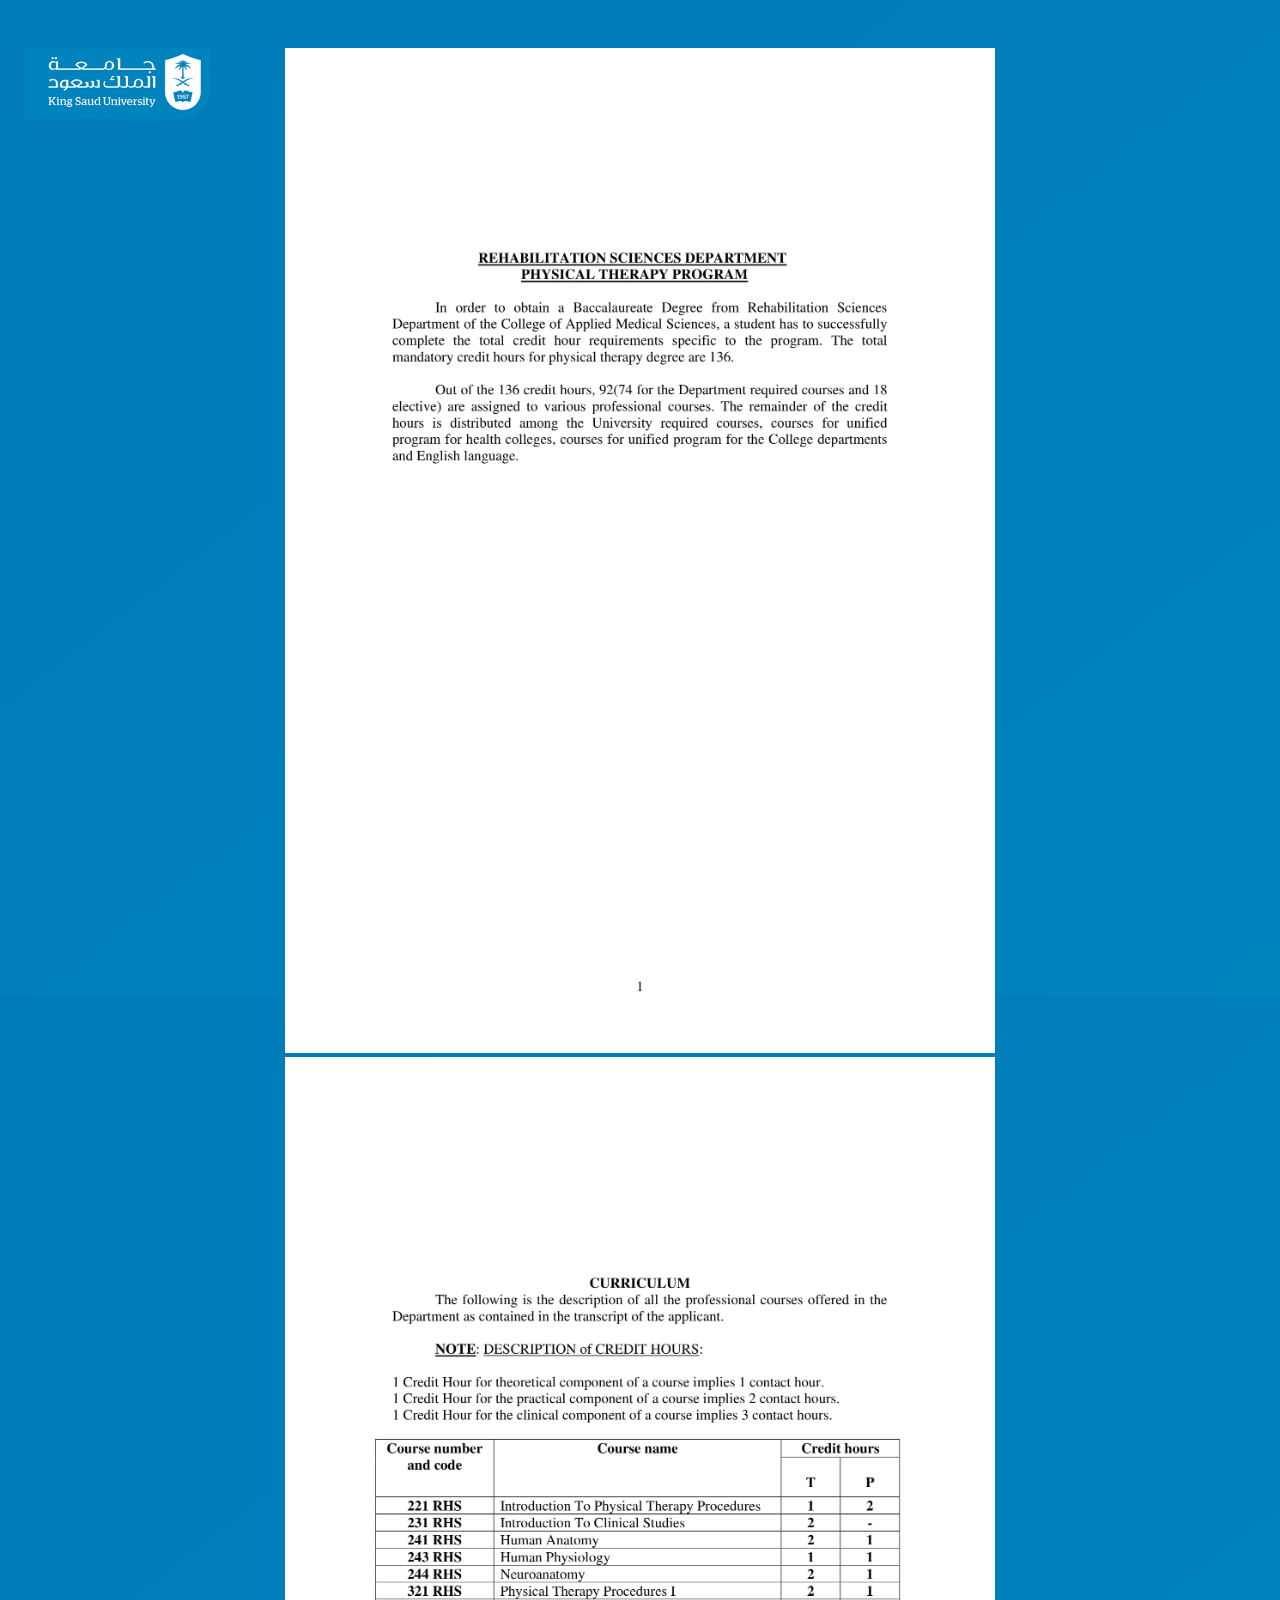
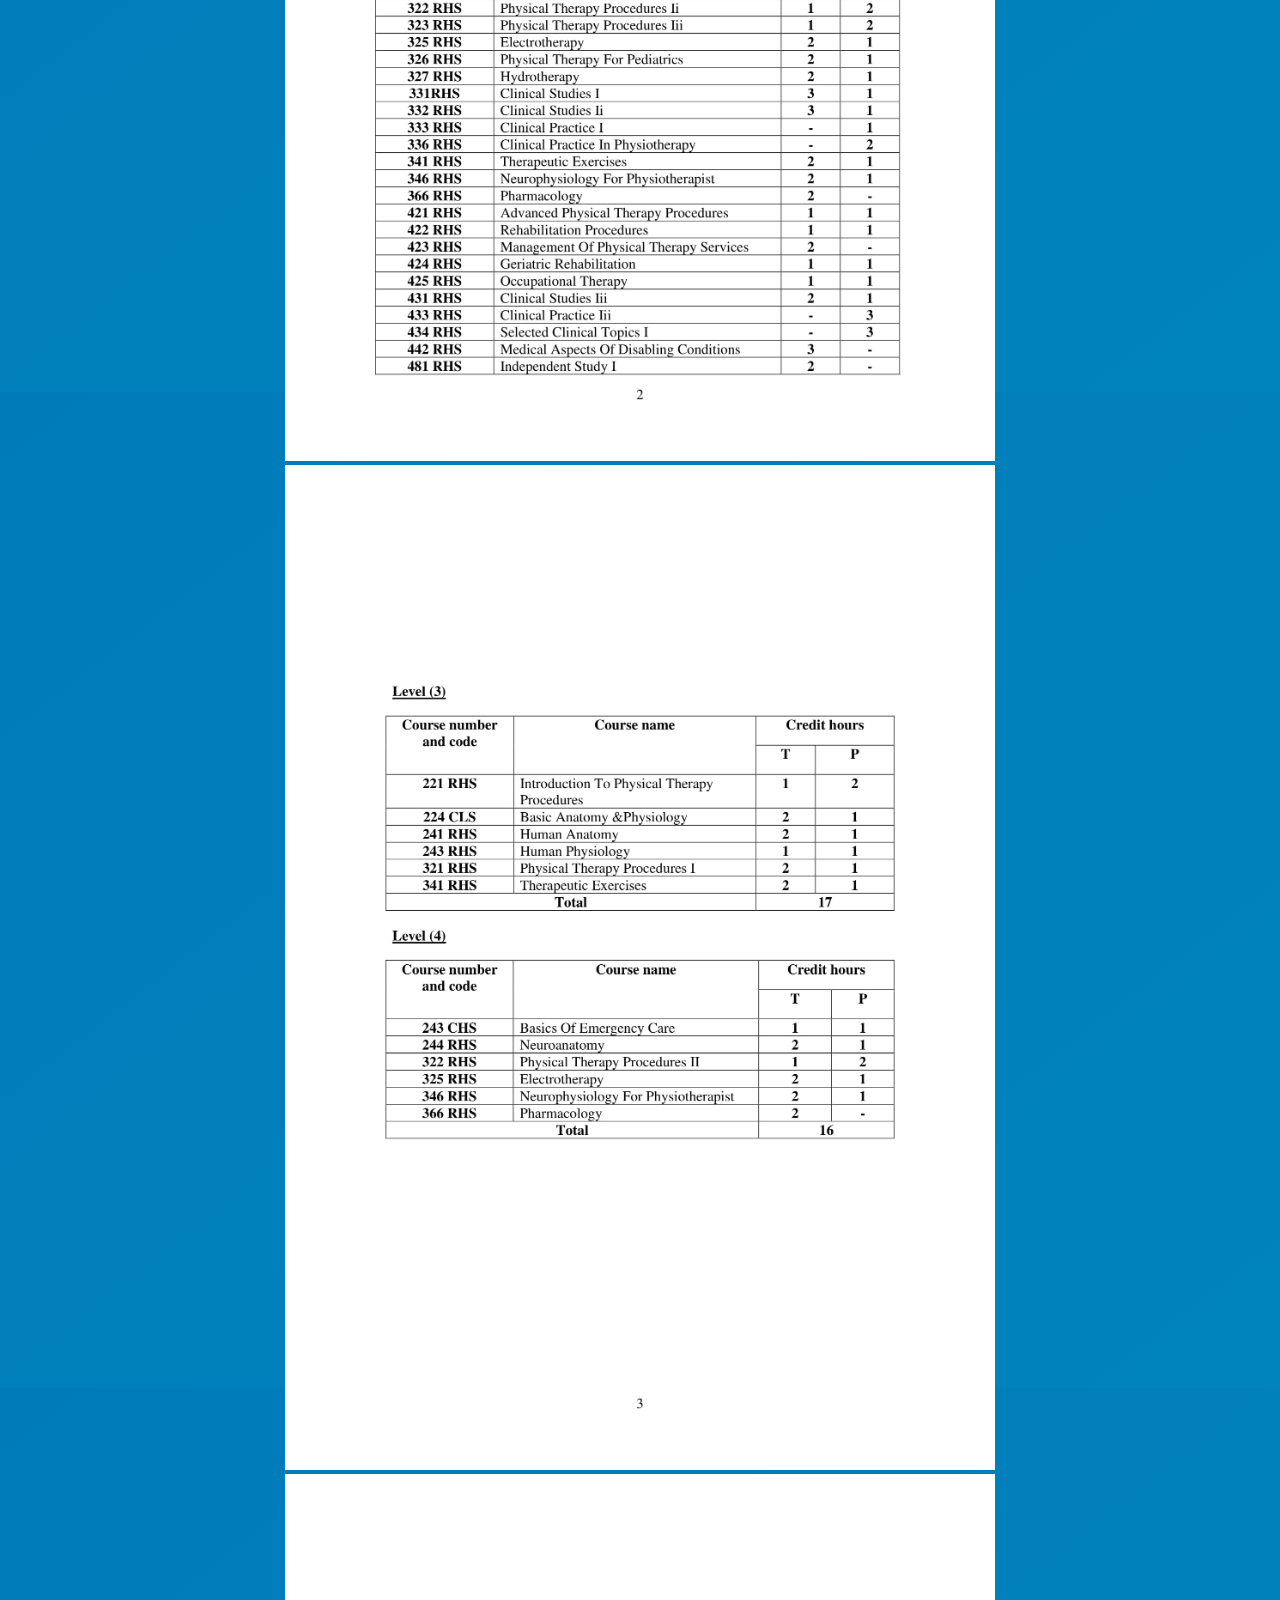
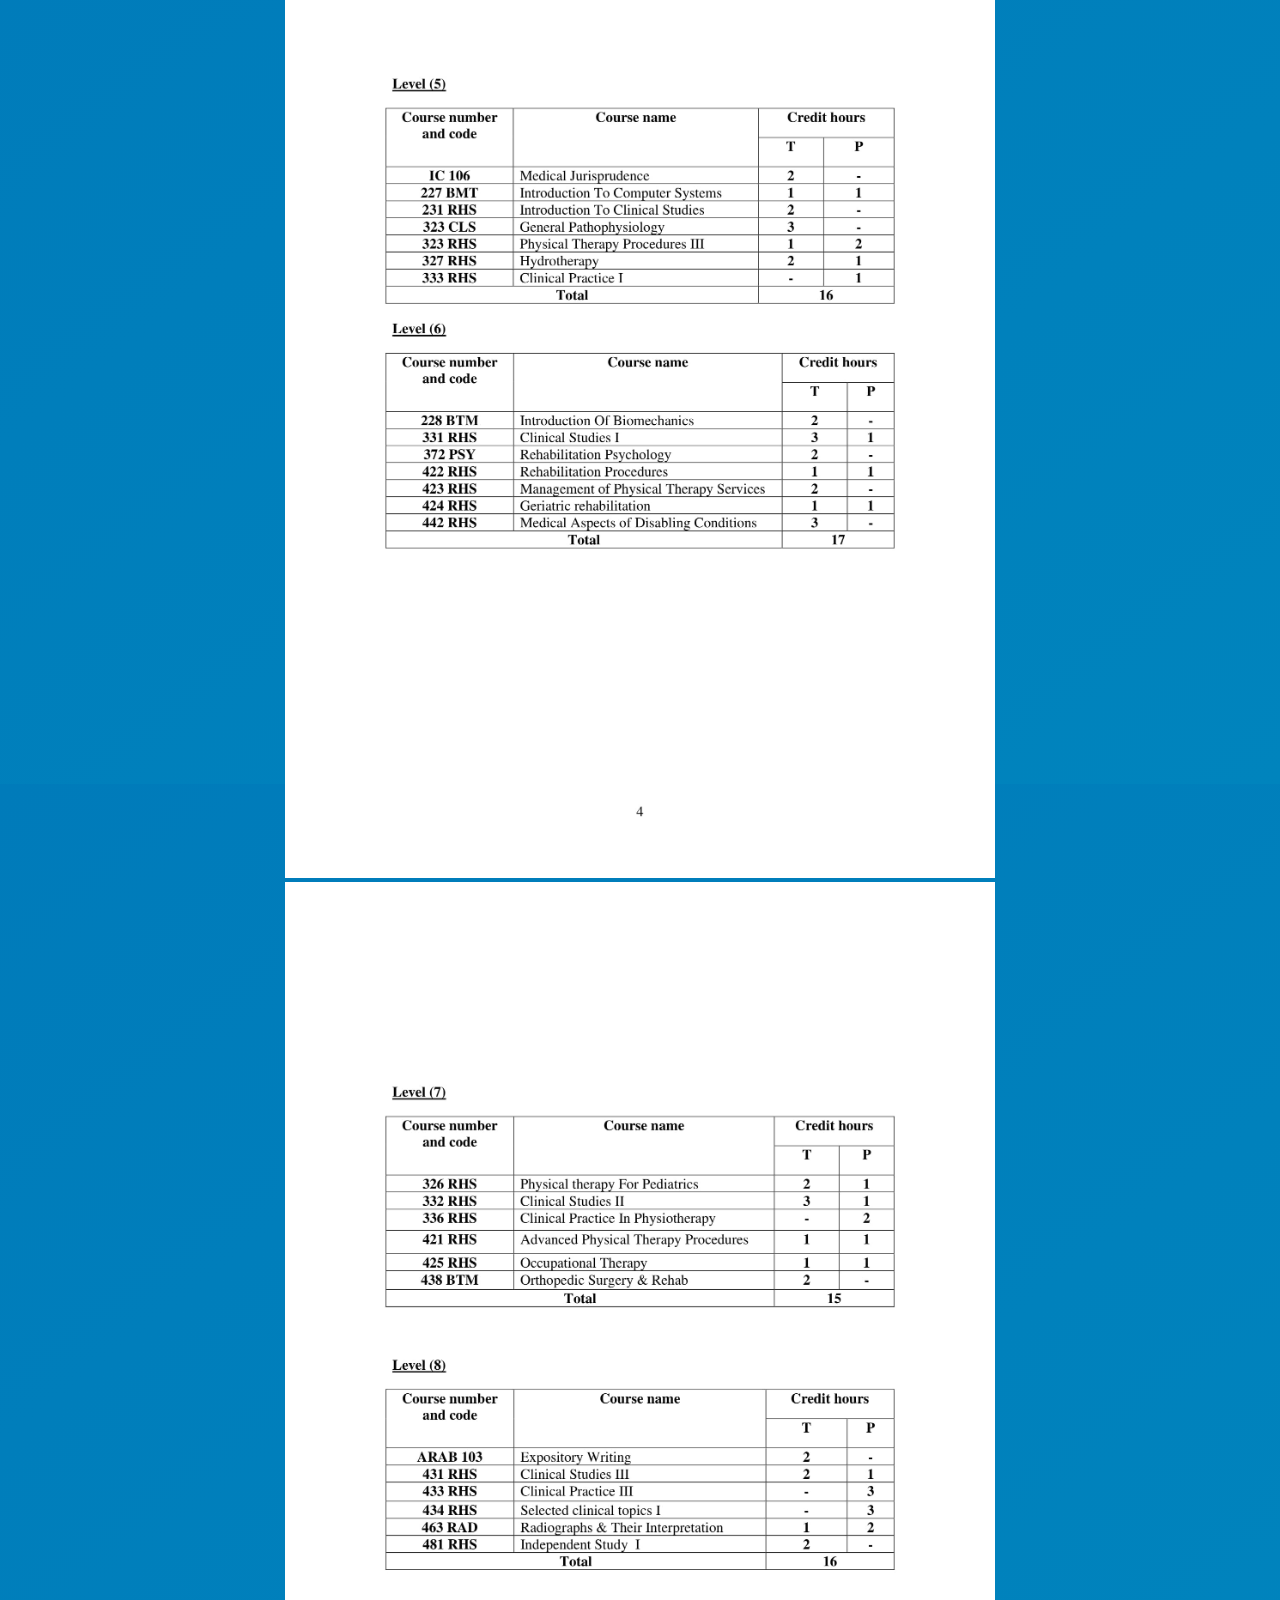
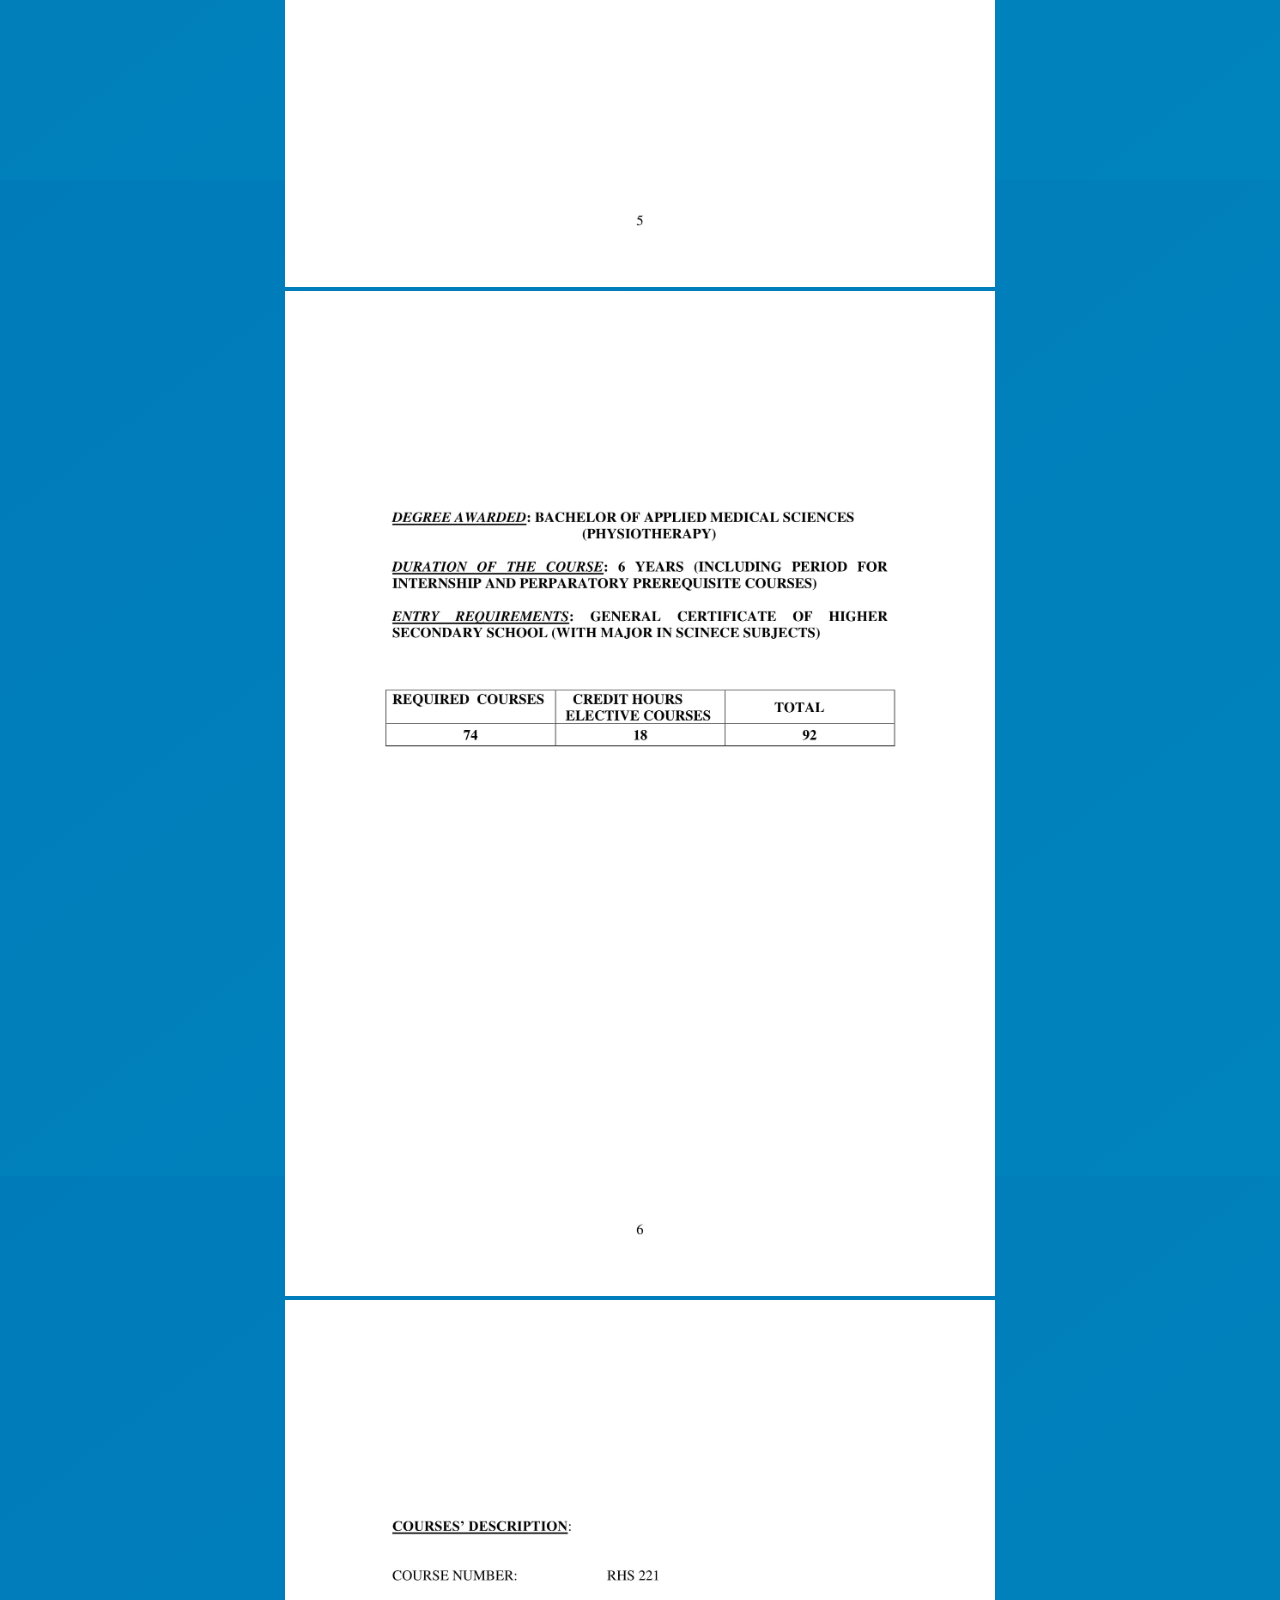
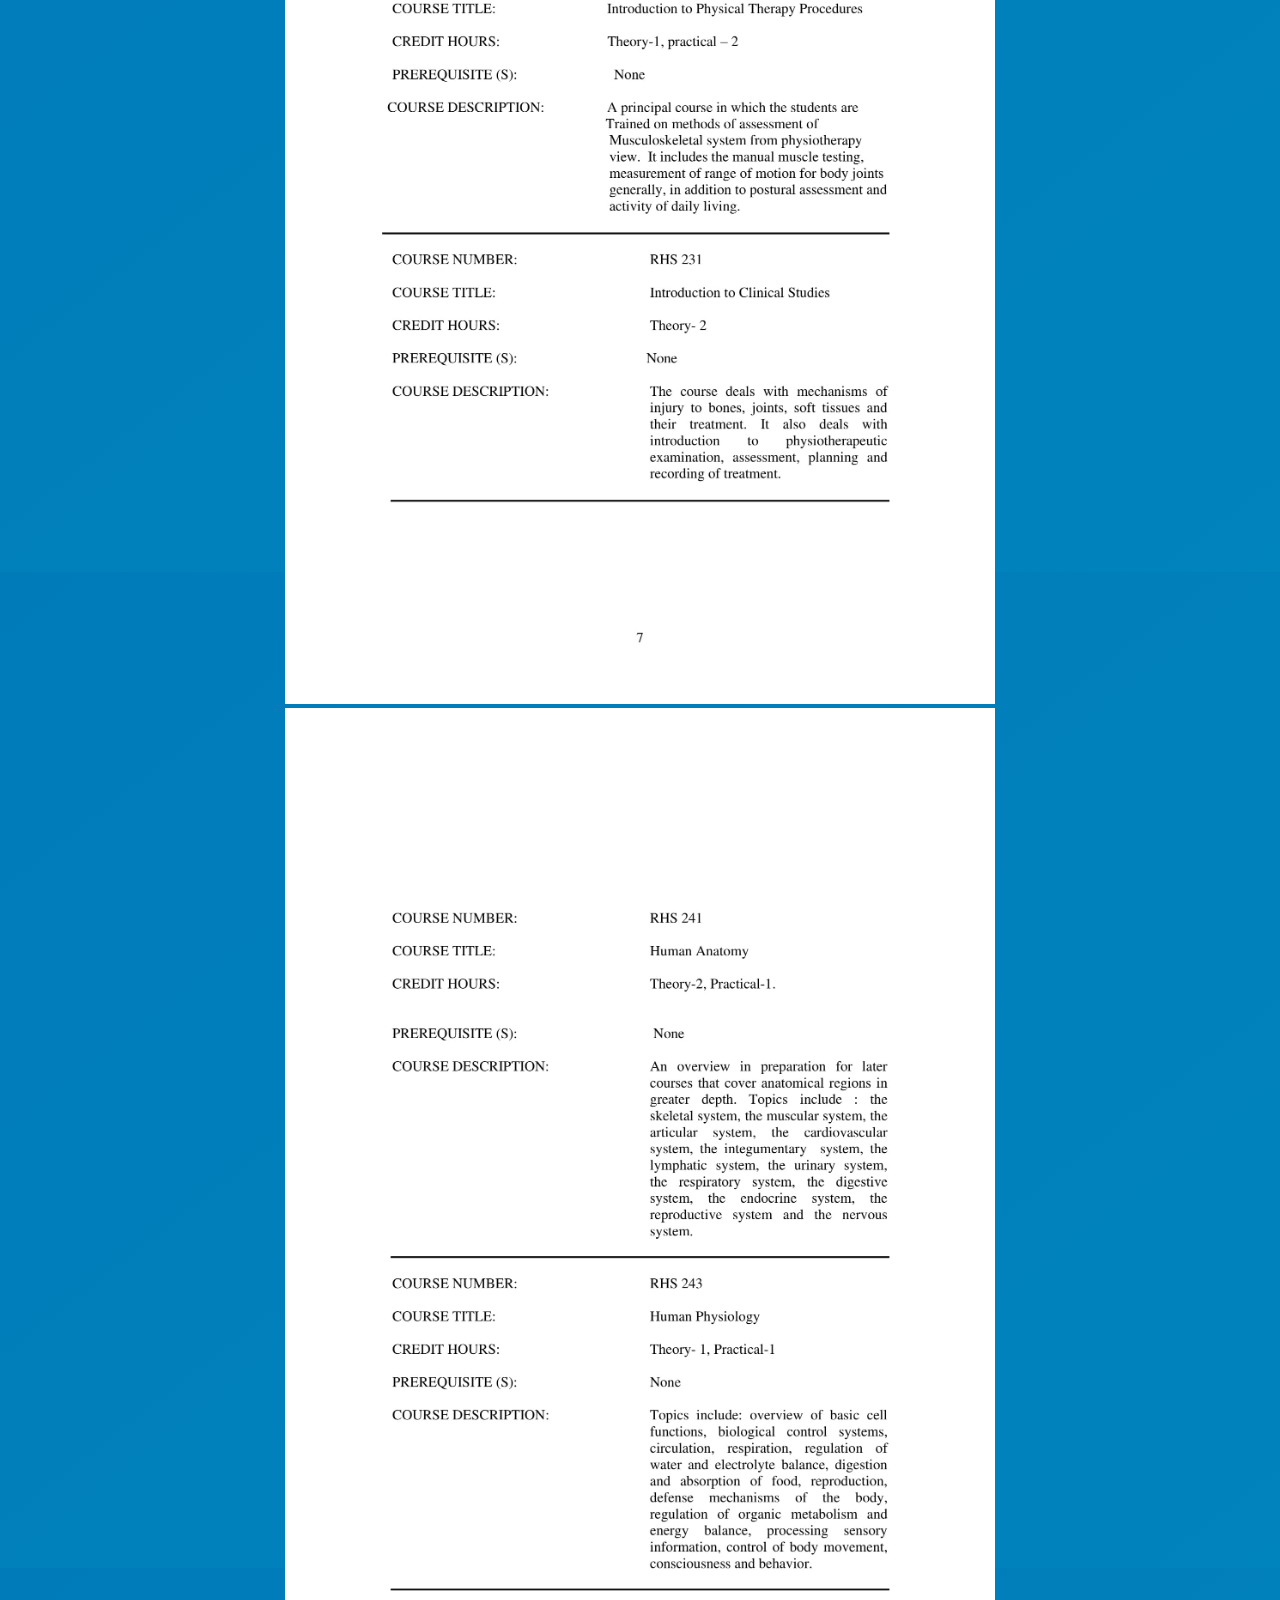
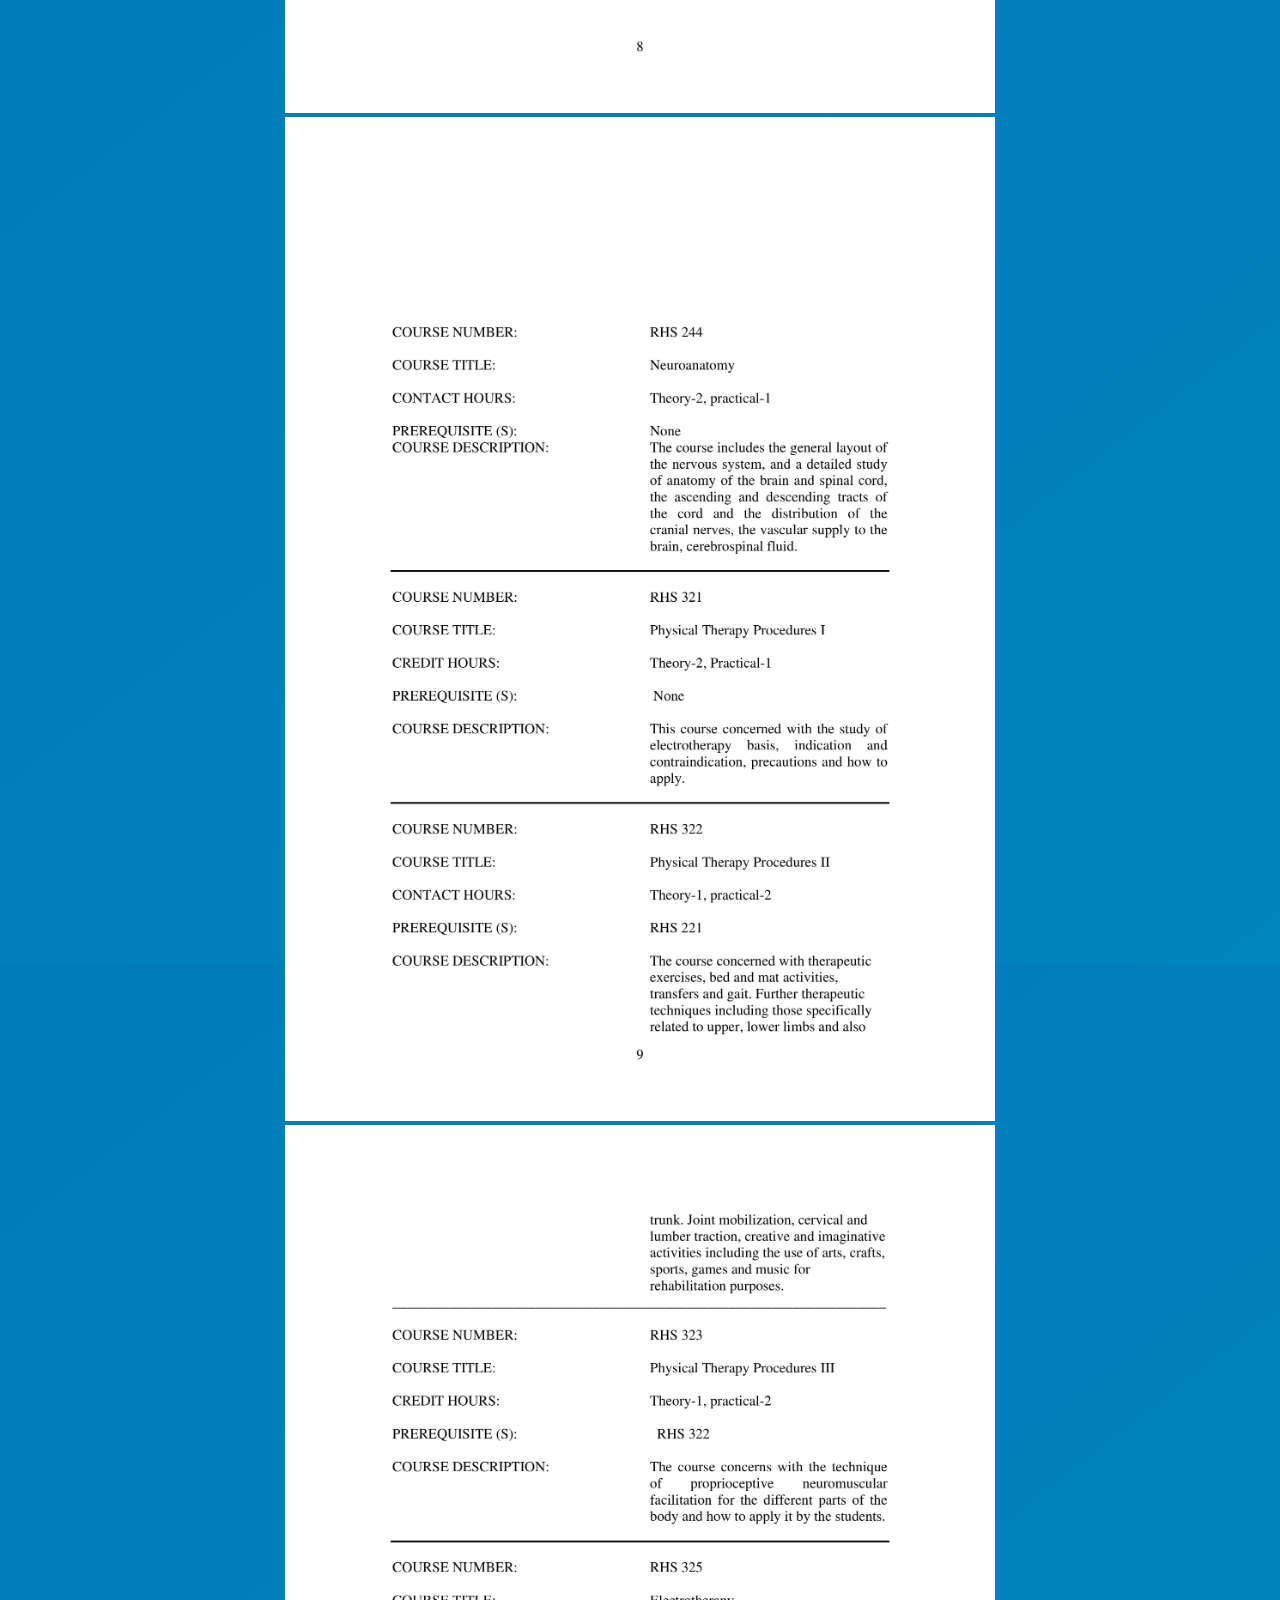
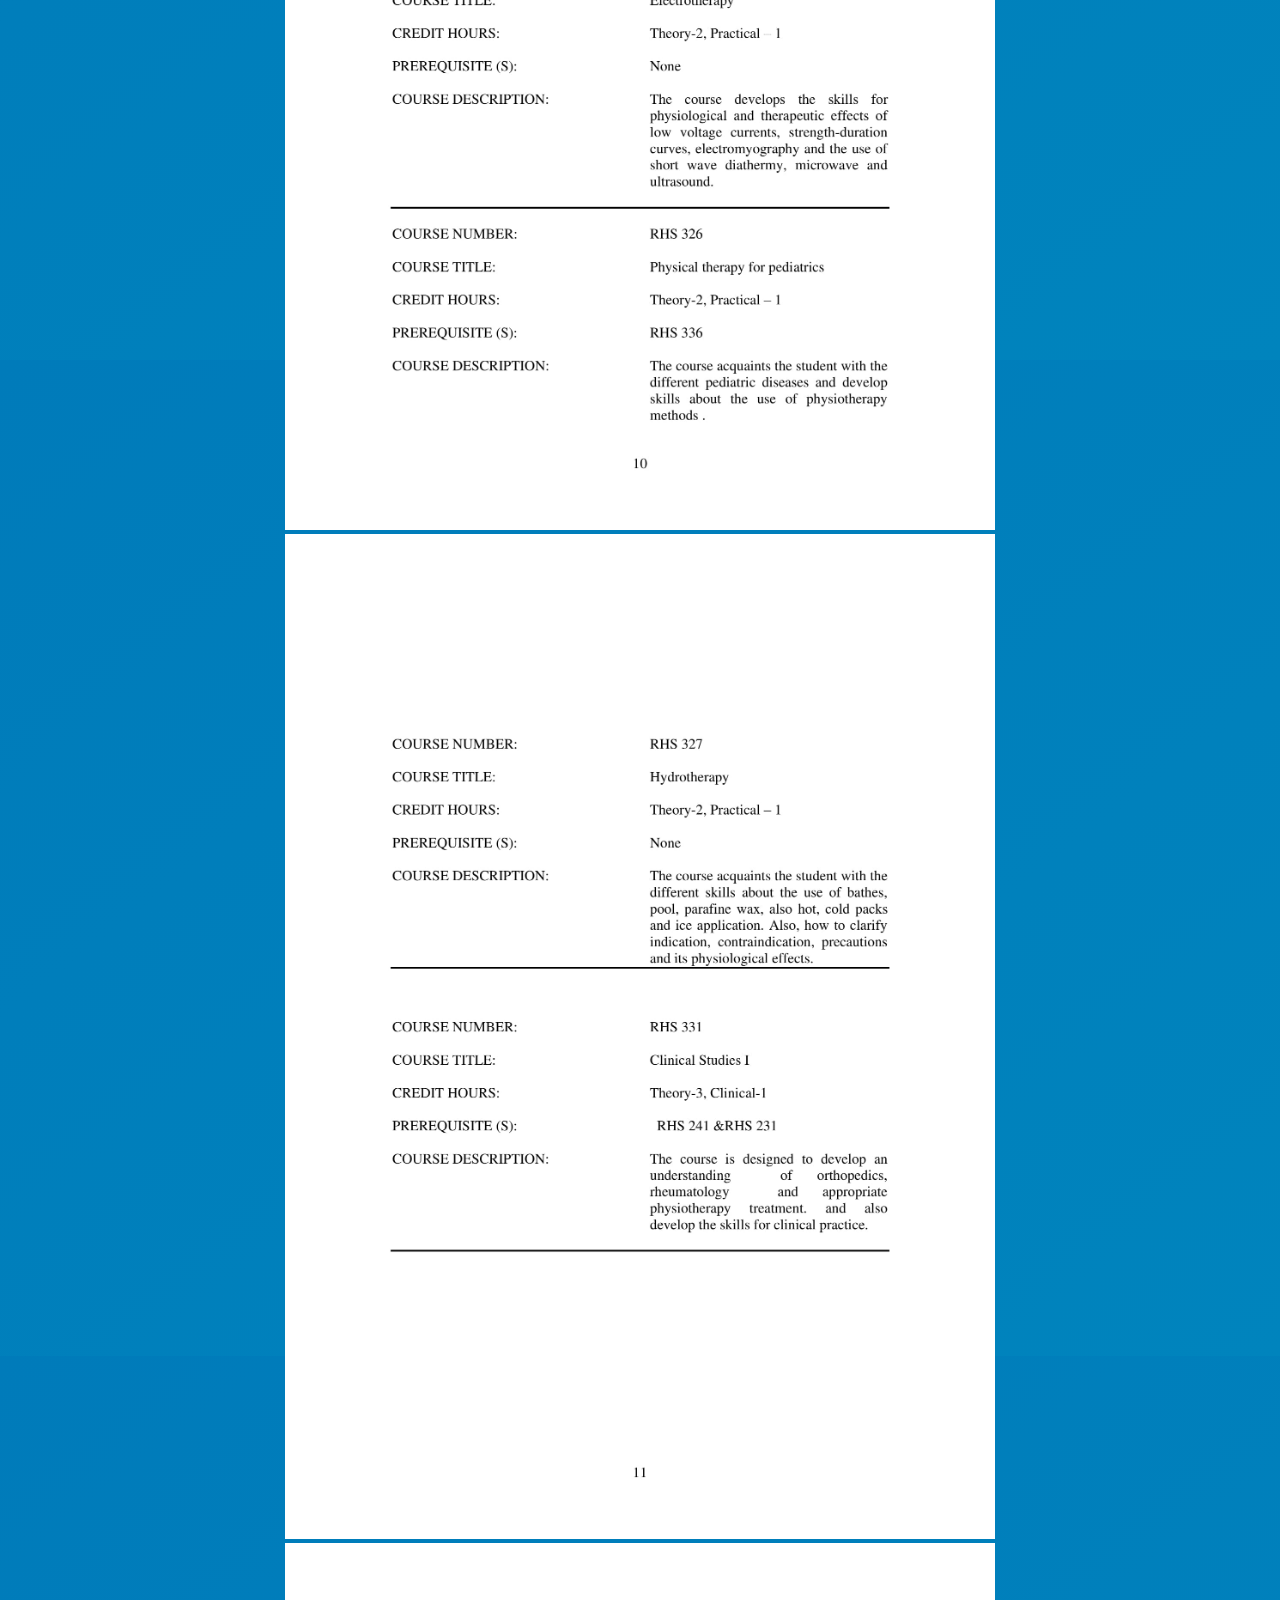
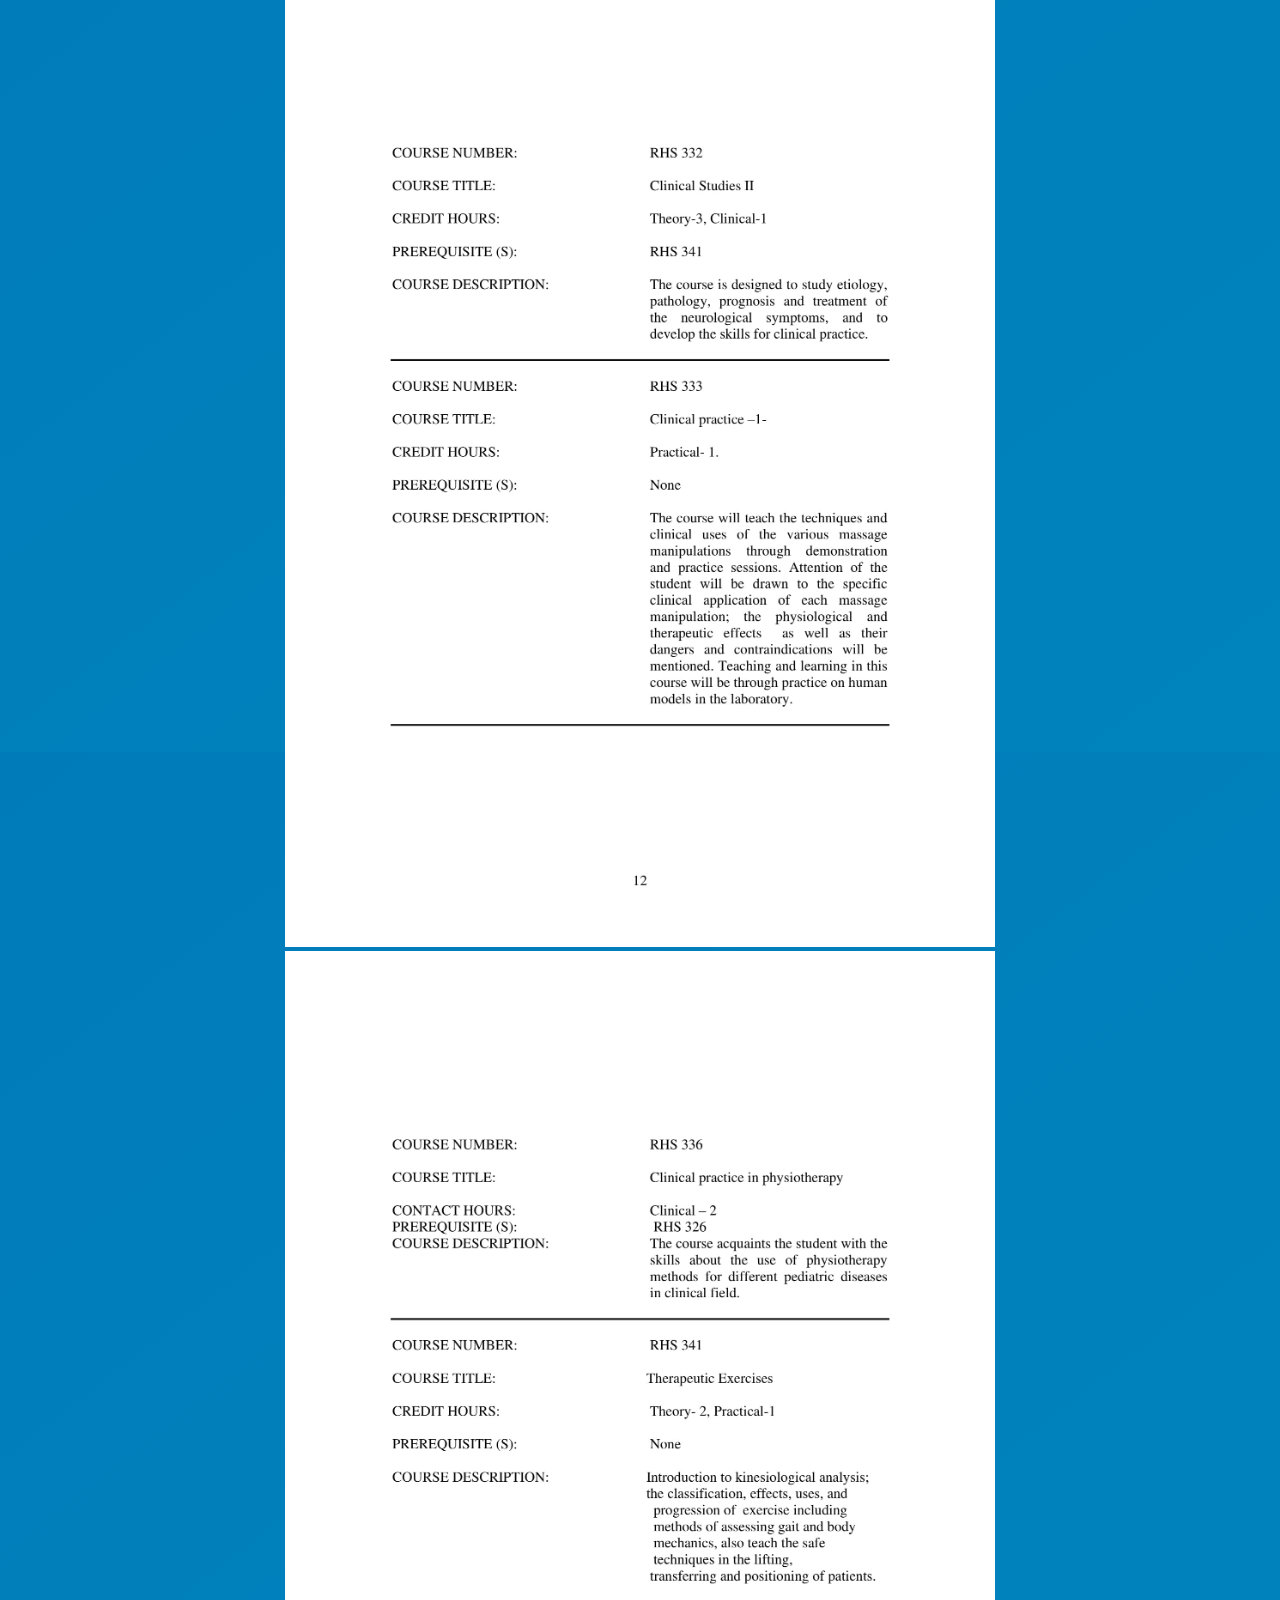
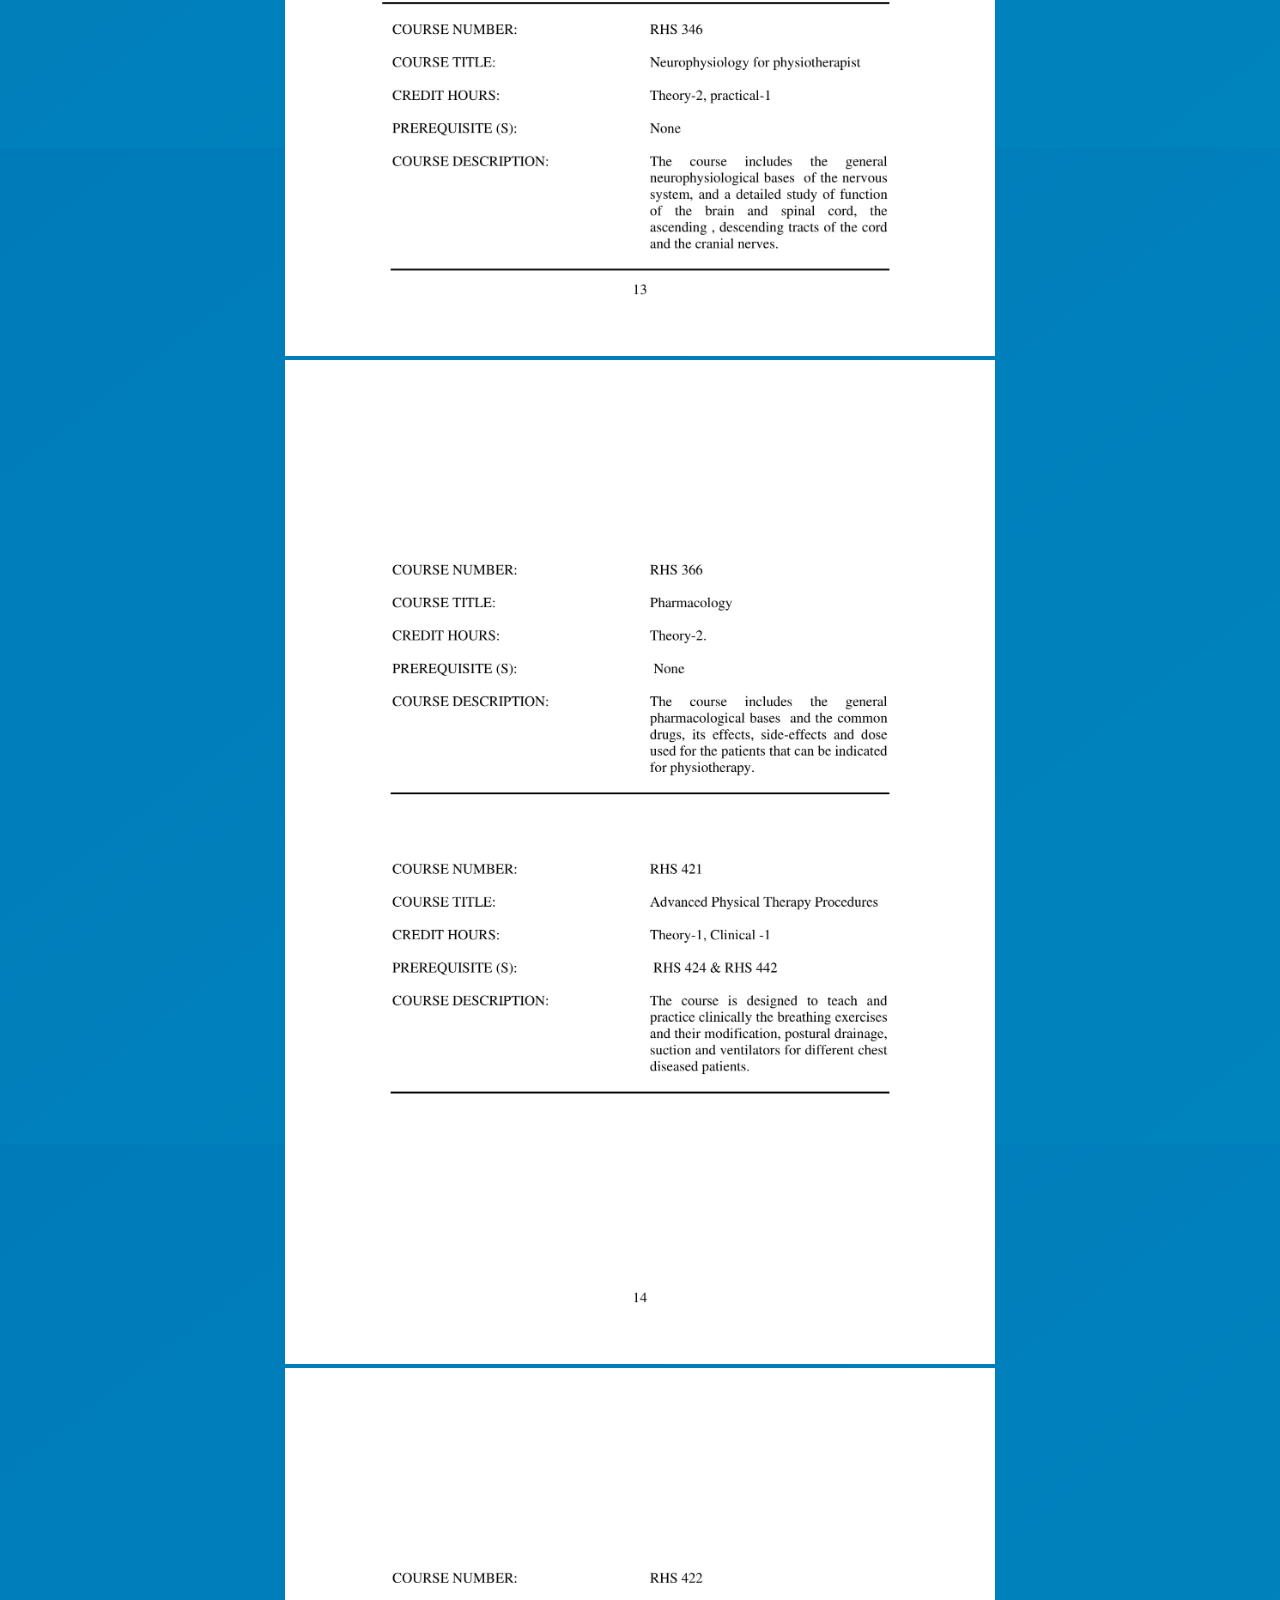
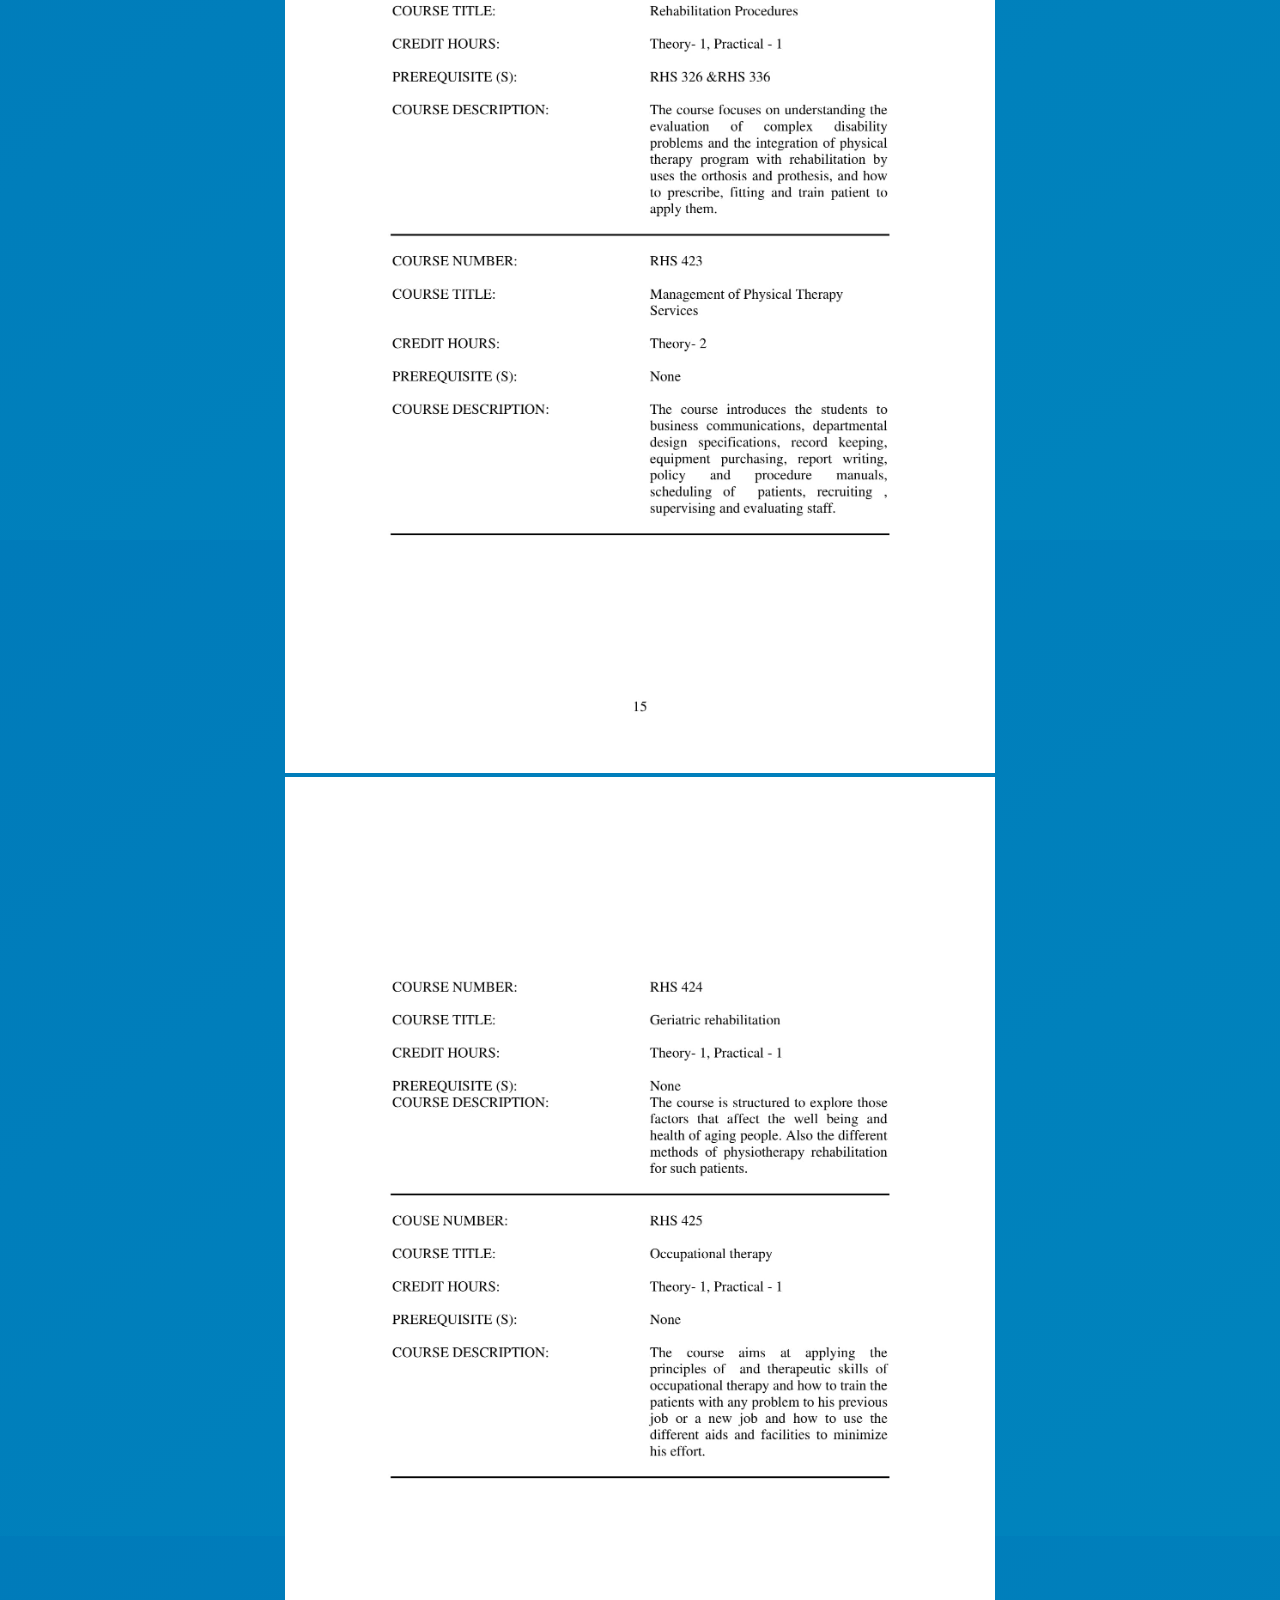
<file: PT program.html>
<!DOCTYPE html>
<html lang="en">
<head>
    <meta charset="UTF-8">
    <meta name="viewport" content="width=device-width, initial-scale=1.0">
    <link rel="stylesheet" href="css/general.css">
    <title>PT program</title>
</head>
<body>
    <nav>
        <div id="logo">
           <a href="index.html"><img src="css/imgs/شعار1.png" alt="logo"></a>
        </div>
    </nav>

    <main>
        <img src="css/imgs/PT Program-01.jpg" alt=" PT program">
        <img src="css/imgs/PT Program-02.jpg" alt=" PT program">
        <img src="css/imgs/PT Program-03.jpg" alt=" PT program">
        <img src="css/imgs/PT Program-04.jpg" alt=" PT program">
        <img src="css/imgs/PT Program-05.jpg" alt=" PT program">
        <img src="css/imgs/PT Program-06.jpg" alt=" PT program">
        <img src="css/imgs/PT Program-07.jpg" alt=" PT program">
        <img src="css/imgs/PT Program-08.jpg" alt=" PT program">
        <img src="css/imgs/PT Program-09.jpg" alt=" PT program">
        <img src="css/imgs/PT Program-10.jpg" alt=" PT program">
        <img src="css/imgs/PT Program-11.jpg" alt=" PT program">
        <img src="css/imgs/PT Program-12.jpg" alt=" PT program">
        <img src="css/imgs/PT Program-13.jpg" alt=" PT program">
        <img src="css/imgs/PT Program-14.jpg" alt=" PT program">
        <img src="css/imgs/PT Program-15.jpg" alt=" PT program">
        <img src="css/imgs/PT Program-16.jpg" alt=" PT program">
        <img src="css/imgs/PT Program-17.jpg" alt=" PT program">
        <img src="css/imgs/PT Program-18.jpg" alt=" PT program">
    </main>
</body>
</html>
</file>
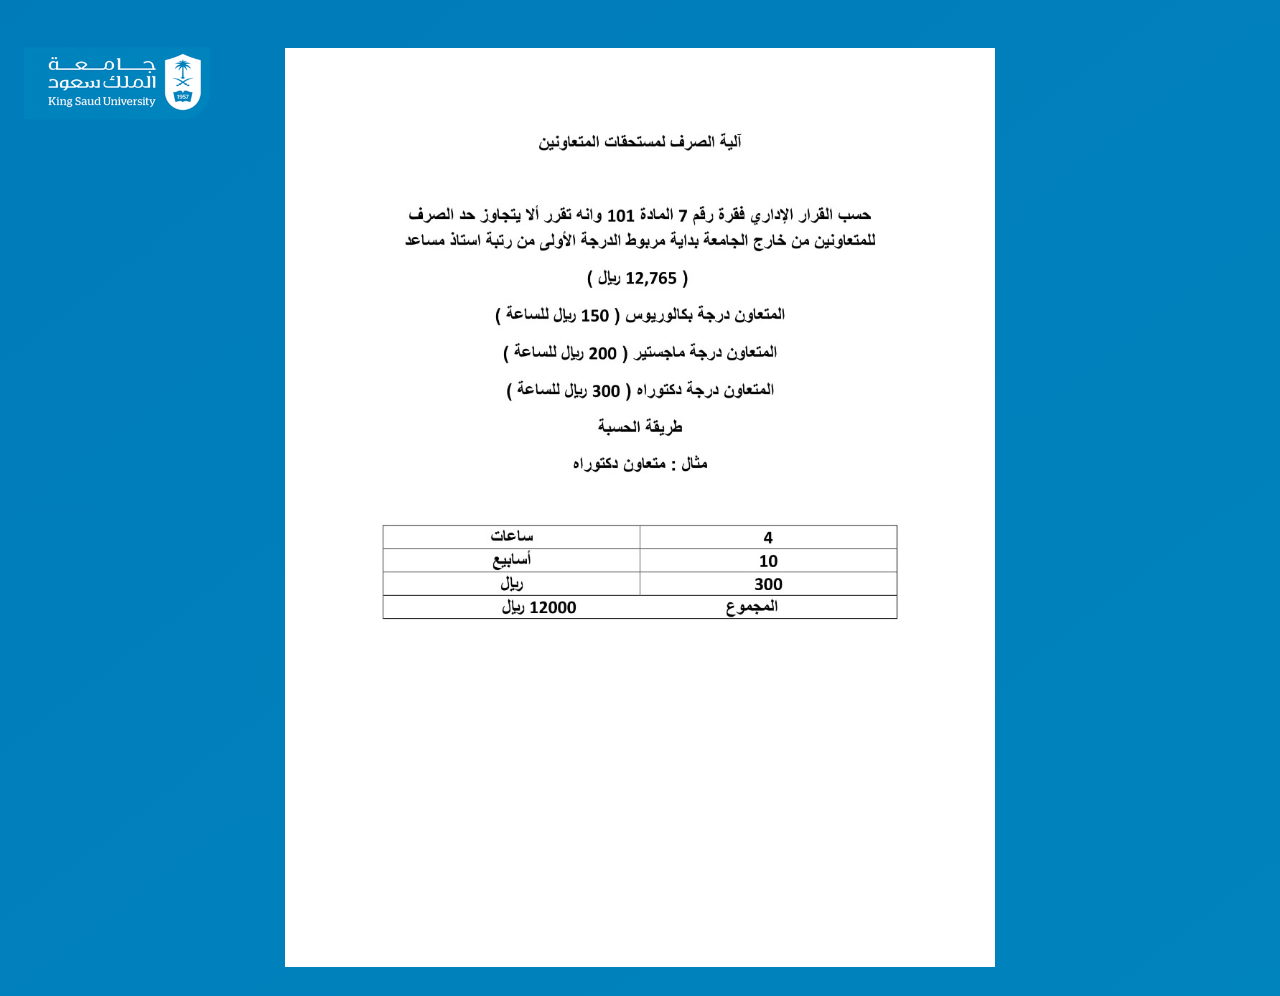
<file: آلية الصرف لمستحقات المتعاونين.html>
<!DOCTYPE html>
<html lang="en">
<head>
    <meta charset="UTF-8">
    <meta name="viewport" content="width=device-width, initial-scale=1.0">
    <link rel="stylesheet" href="css/general.css">
    <title>آلية الصرف لمستحقات المتعاونين</title>
</head>
<body>
    <nav>
        <div id="logo">
           <a href="index.html"><img src="css/imgs/شعار1.png" alt="logo"></a>
        </div>
    </nav>

    <main>
        <img class="one" src="css/imgs/آلية الصرف لمستحقات المتعاونين.jpeg" alt="آلية الصرف لمستحقات المتعاونين">
    </main>
</body>
</html>
</file>
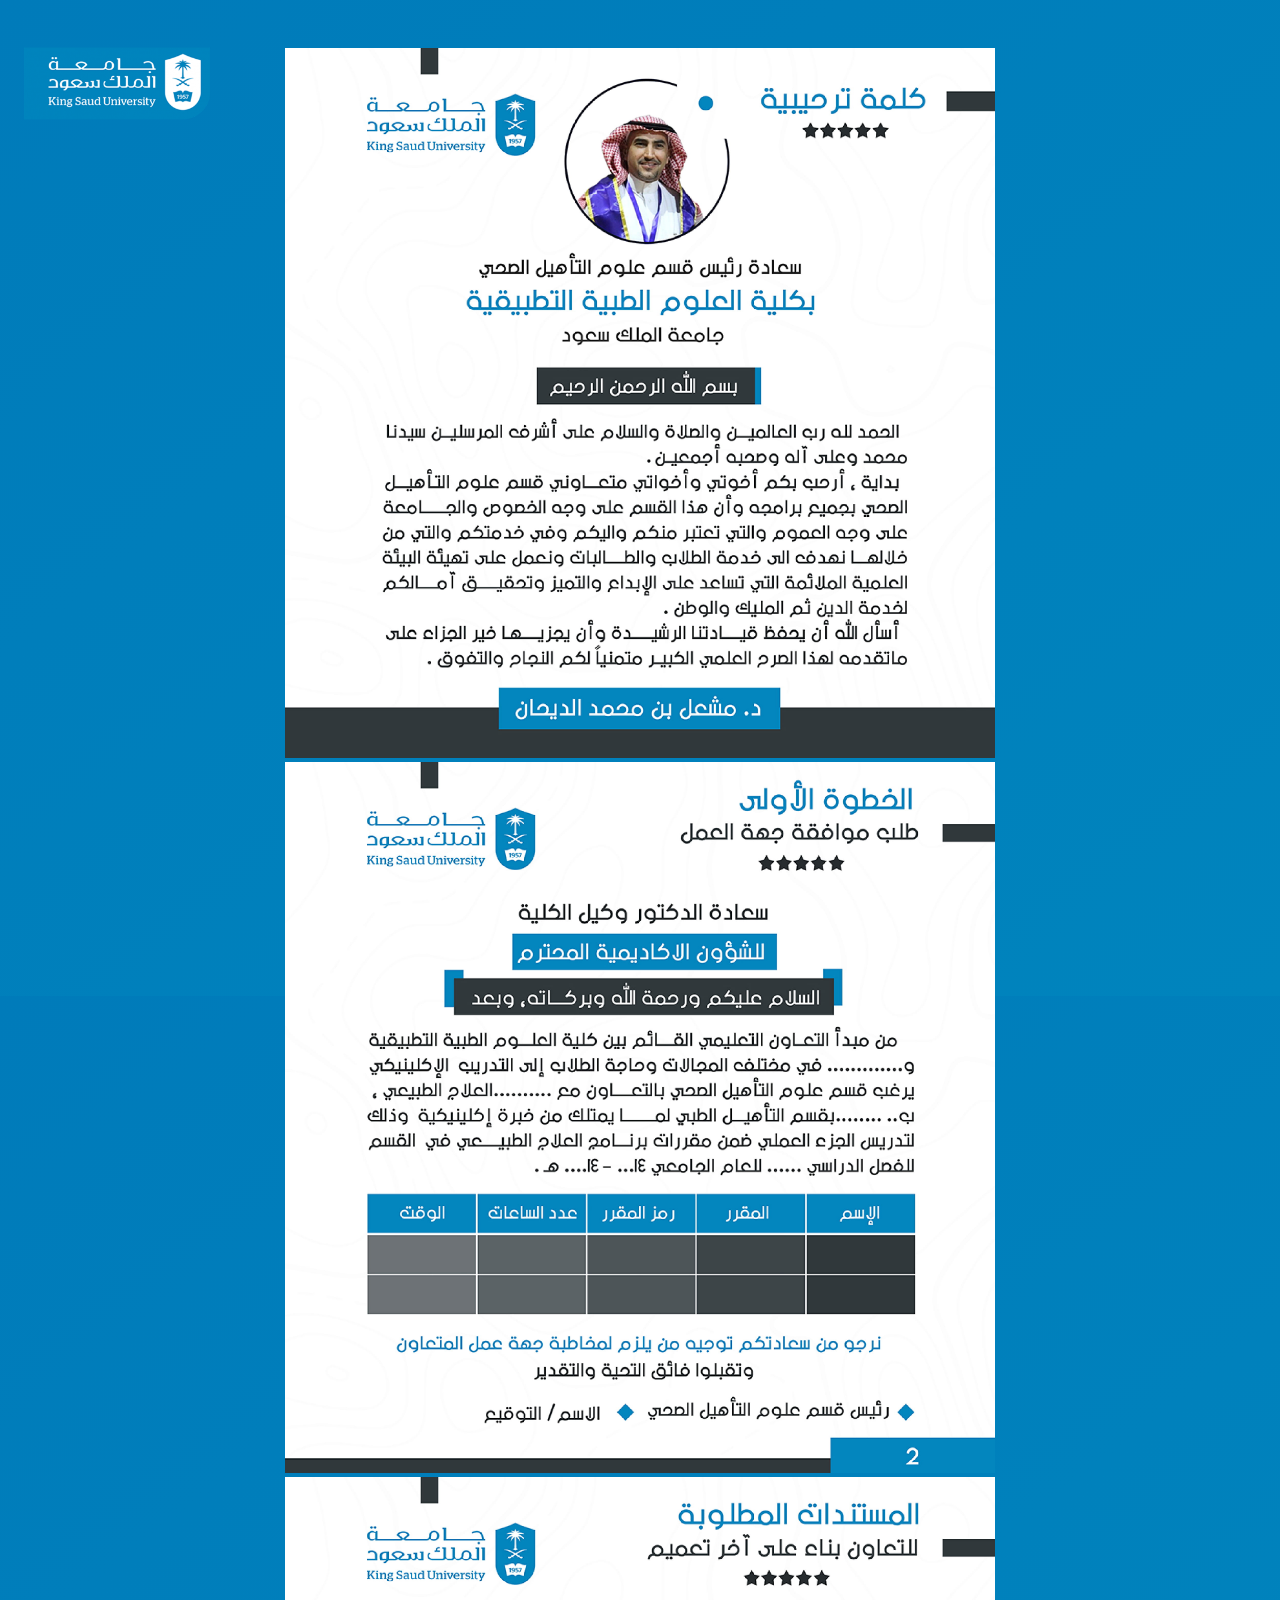
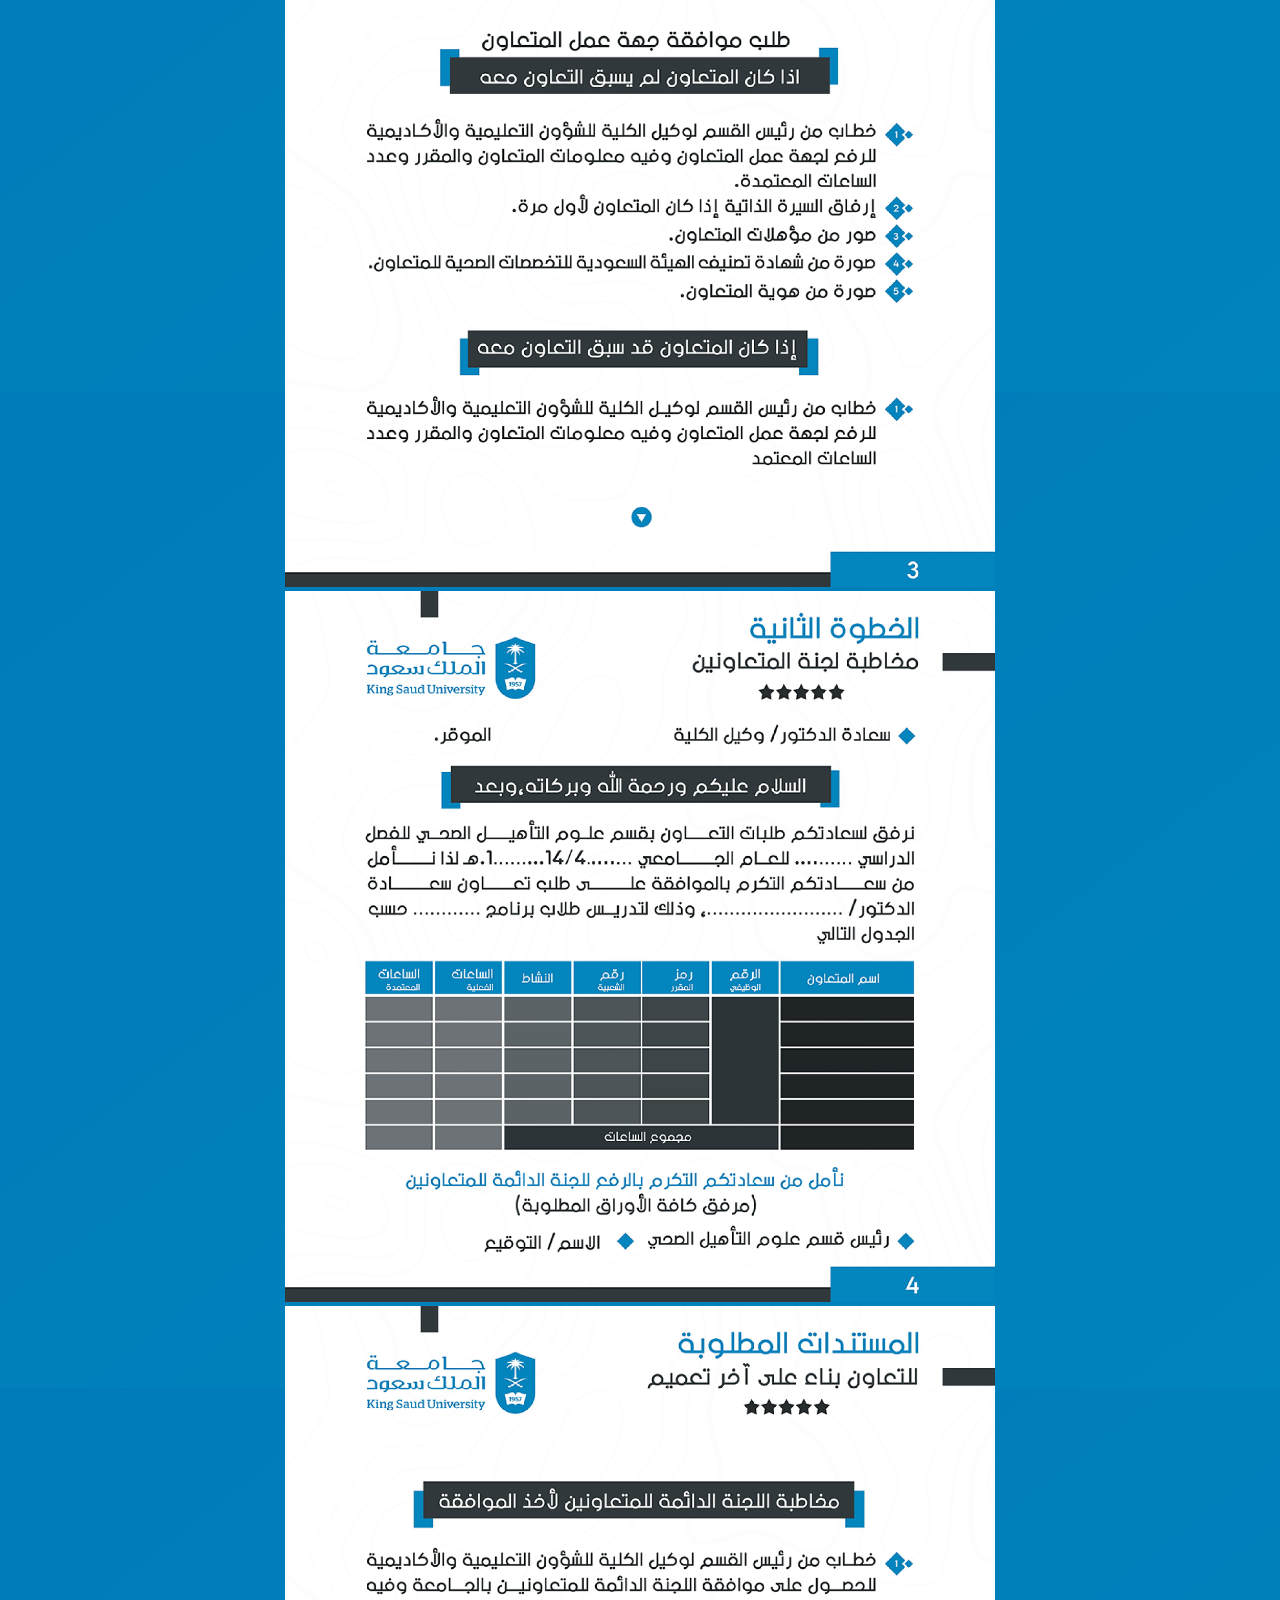
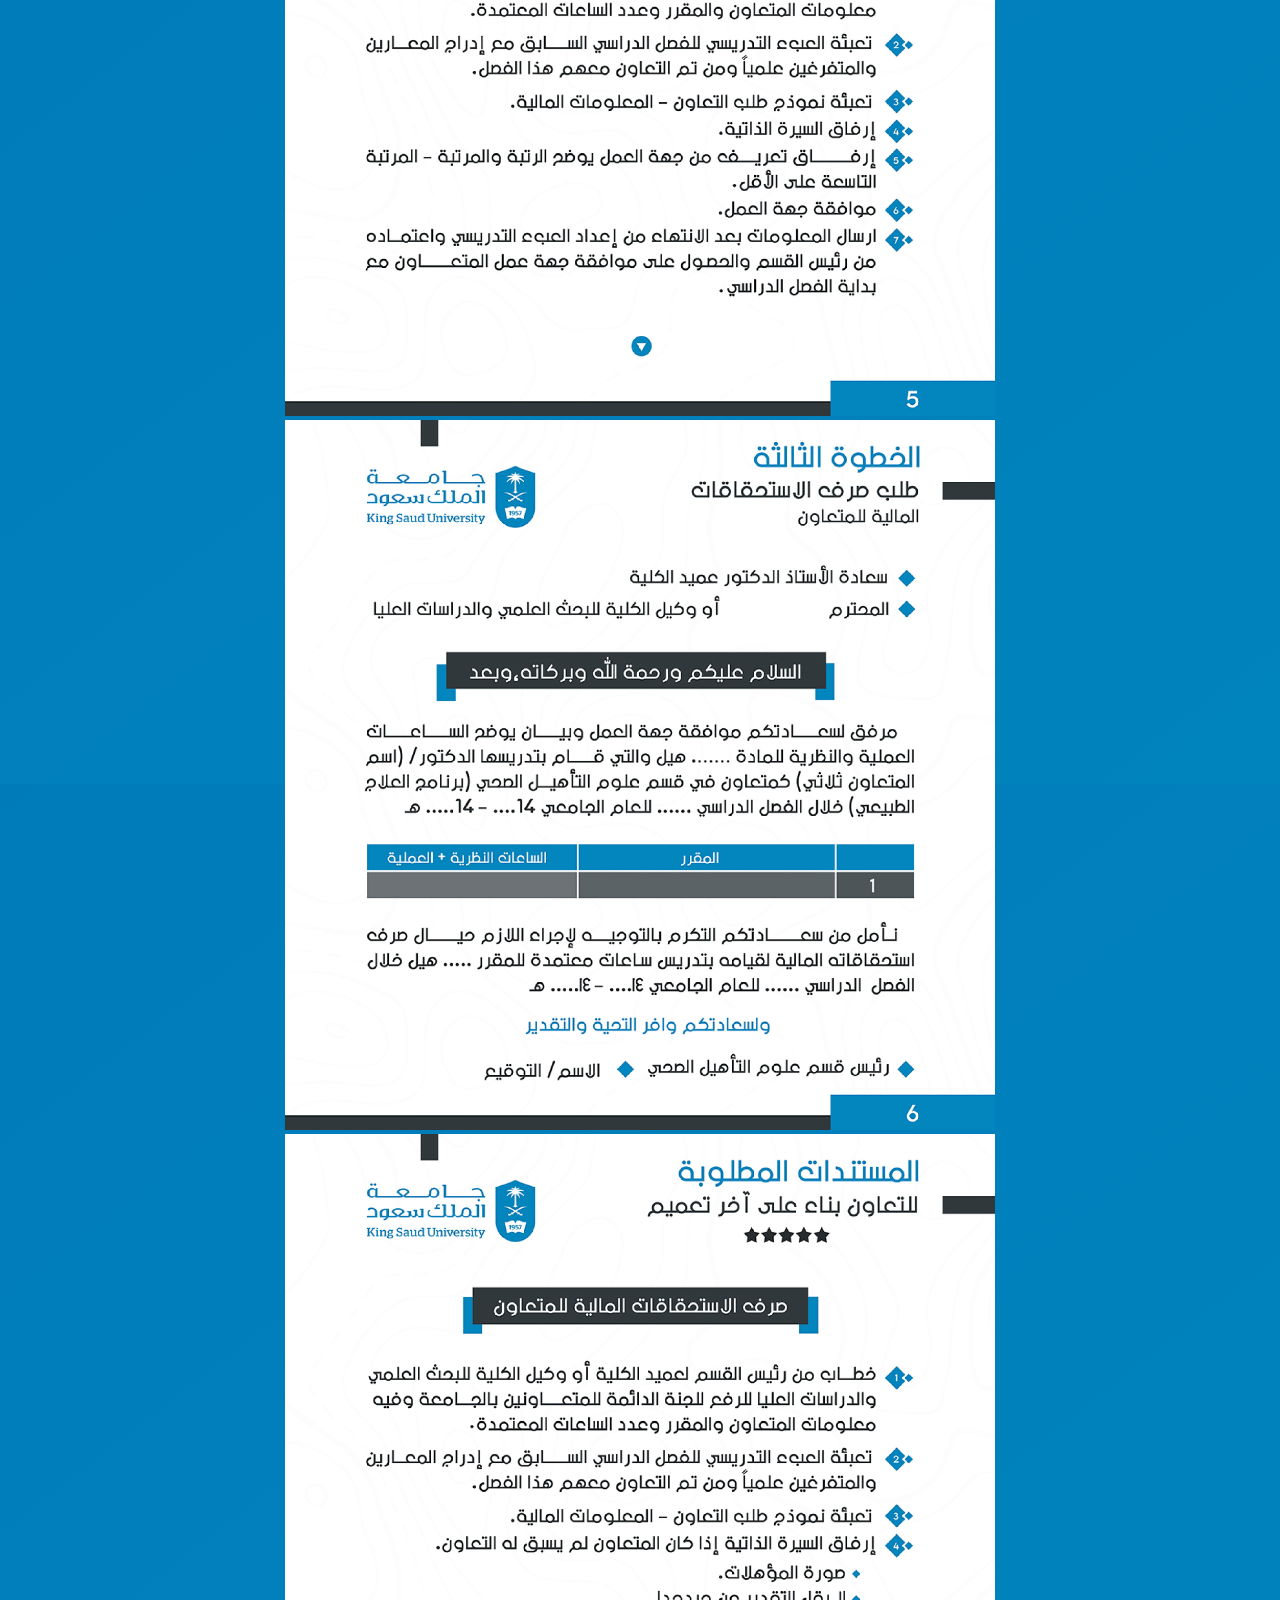
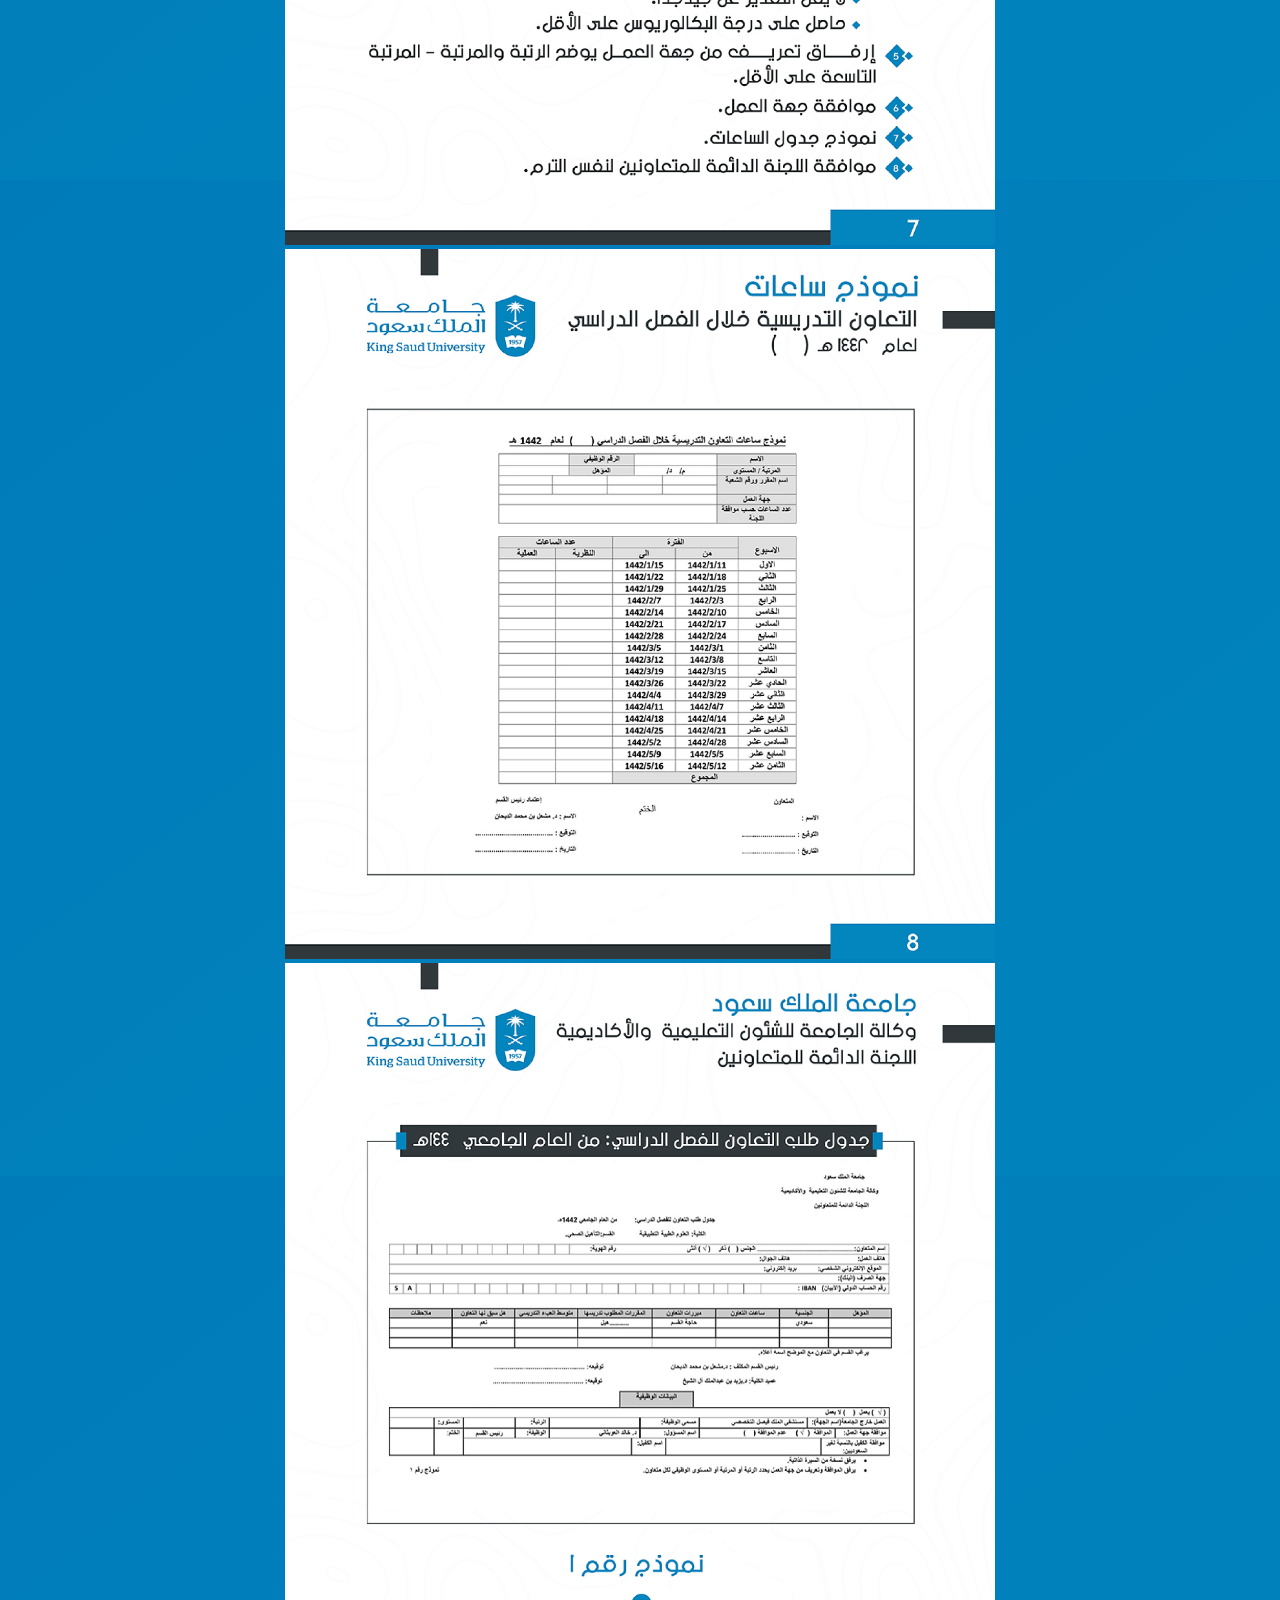
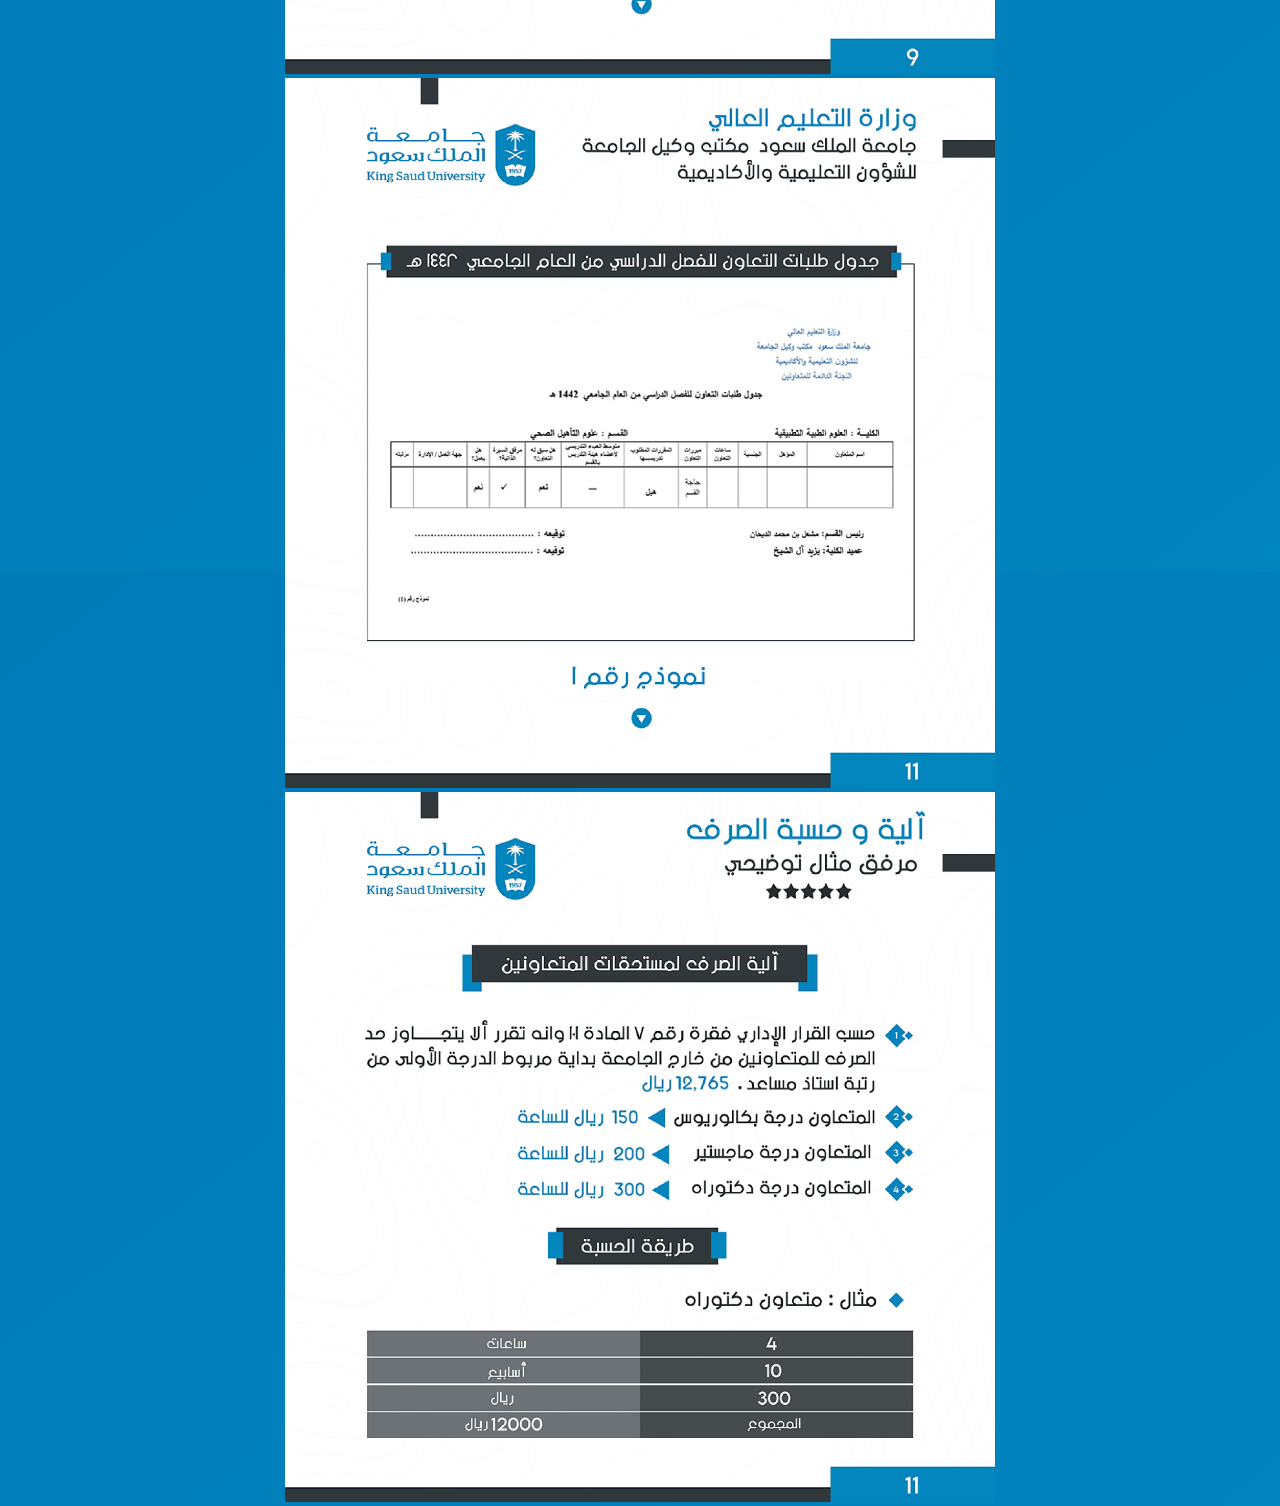
<file: تصاميم.html>
<!DOCTYPE html>
<html lang="en">
<head>
    <meta charset="UTF-8">
    <meta name="viewport" content="width=device-width, initial-scale=1.0">
    <link rel="stylesheet" href="css/general.css">
    <title>تصاميم</title>
</head>
<body>
    <nav>
        <div id="logo">
           <a href="index.html"><img src="css/imgs/شعار1.png" alt="logo"></a>
        </div>
    </nav>

    <main>
        <img src="css/imgs/pDf3-01.jpg" alt="تصاميم">
        <img src="css/imgs/pDf3-02.jpg" alt="تصاميم">
        <img src="css/imgs/pDf3-03.jpg" alt="تصاميم">
        <img src="css/imgs/pDf3-04.jpg" alt="تصاميم">
        <img src="css/imgs/pDf3-05.jpg" alt="تصاميم">
        <img src="css/imgs/pDf3-06.jpg" alt="تصاميم">
        <img src="css/imgs/pDf3-07.jpg" alt="تصاميم">
        <img src="css/imgs/pDf3-08.jpg" alt="تصاميم">
        <img src="css/imgs/pDf3-09.jpg" alt="تصاميم">
        <img src="css/imgs/pDf3-10.jpg" alt="تصاميم">
        <img src="css/imgs/pDf3-11.jpg" alt="تصاميم">
        

    </main>
</body>
</html>
</file>
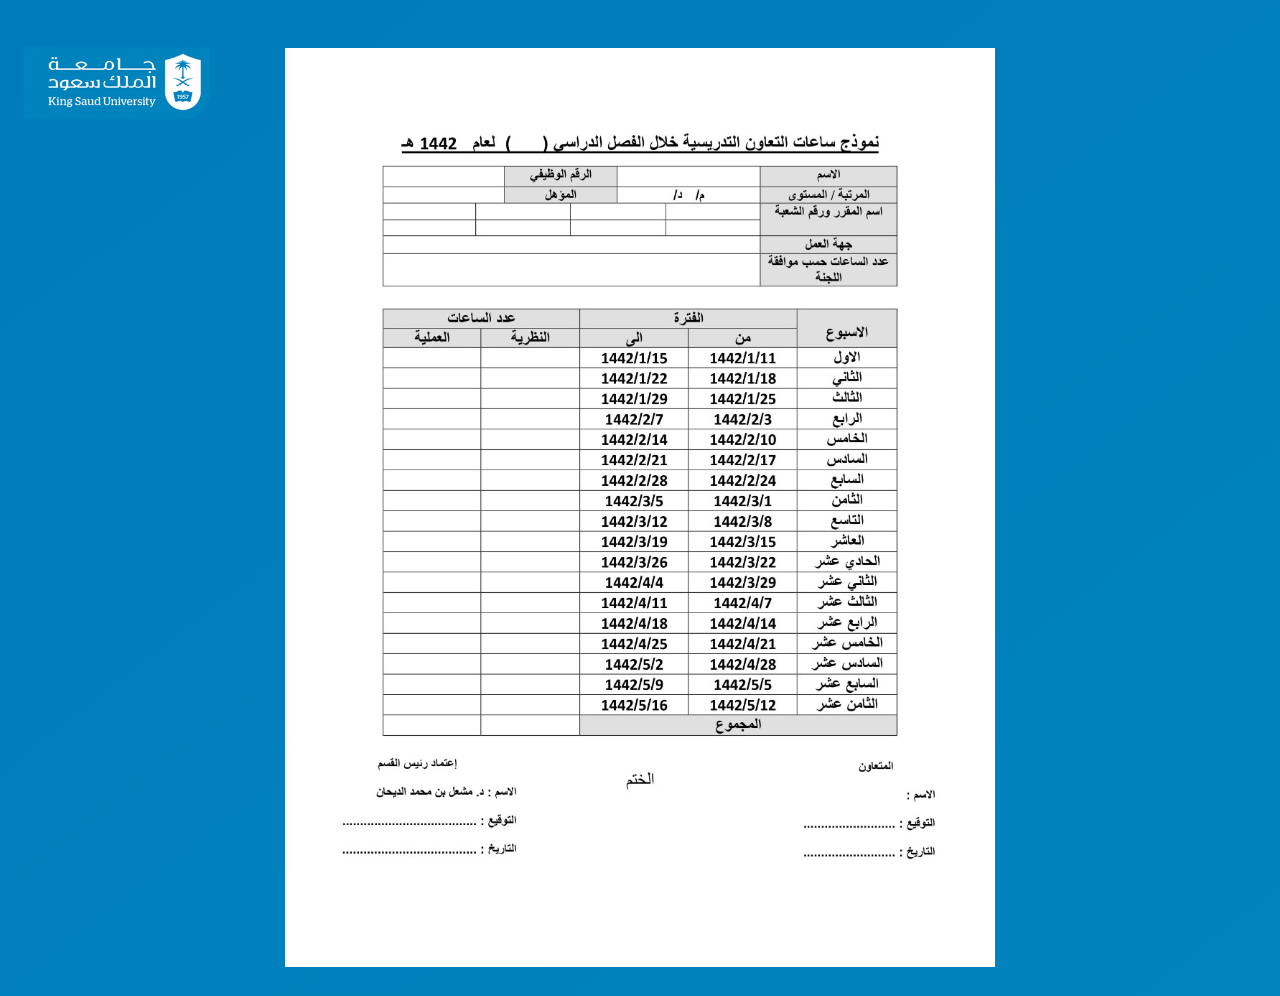
<file: جدول ساعات.html>
<!DOCTYPE html>
<html lang="en">
<head>
    <meta charset="UTF-8">
    <meta name="viewport" content="width=device-width, initial-scale=1.0">
    <link rel="stylesheet" href="css/general.css">
    <title>جدول ساعات</title>
</head>
<body>
    <nav>
        <div id="logo">
           <a href="index.html"><img src="css/imgs/شعار1.png" alt="logo"></a>
        </div>
    </nav>

    <main>
        <img class="one"  src="css/imgs/جدول-ساعات.jpeg" alt="جدول ساعات">
    </main>
</body>
</html>
</file>
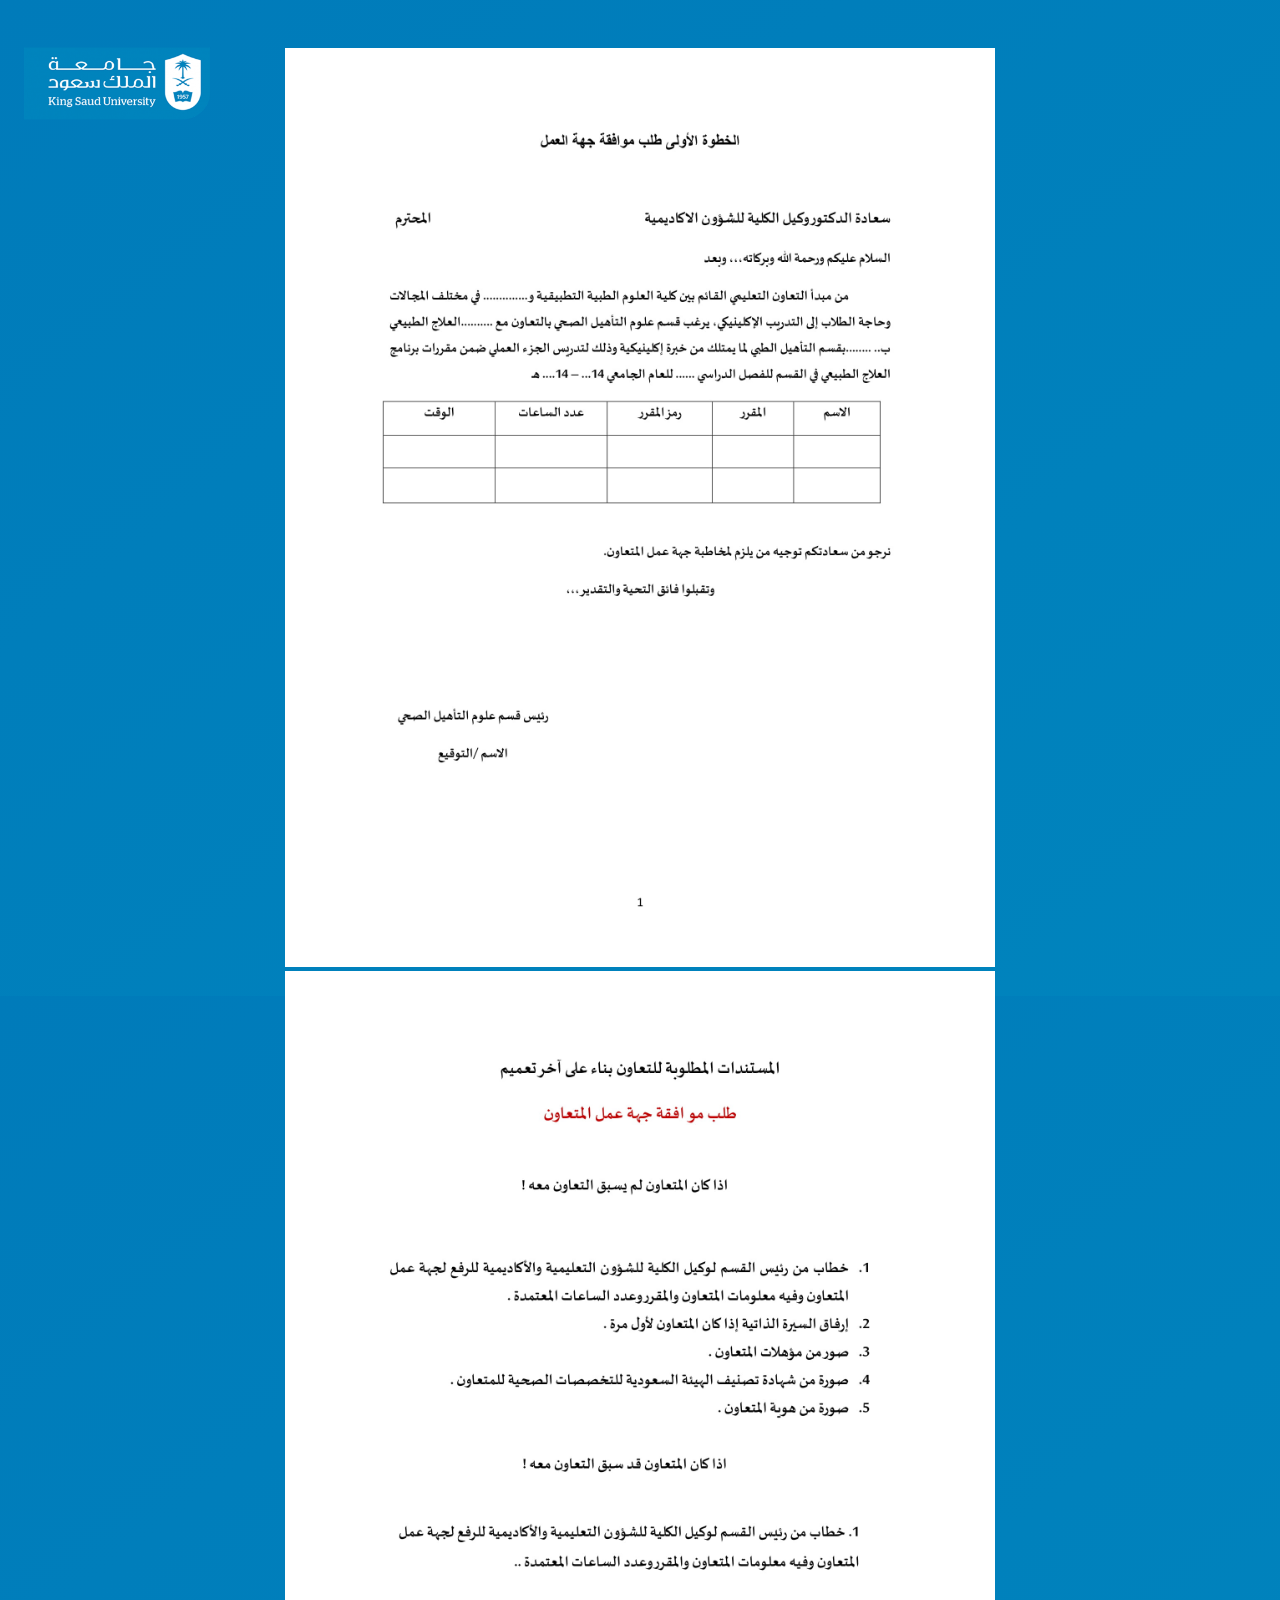
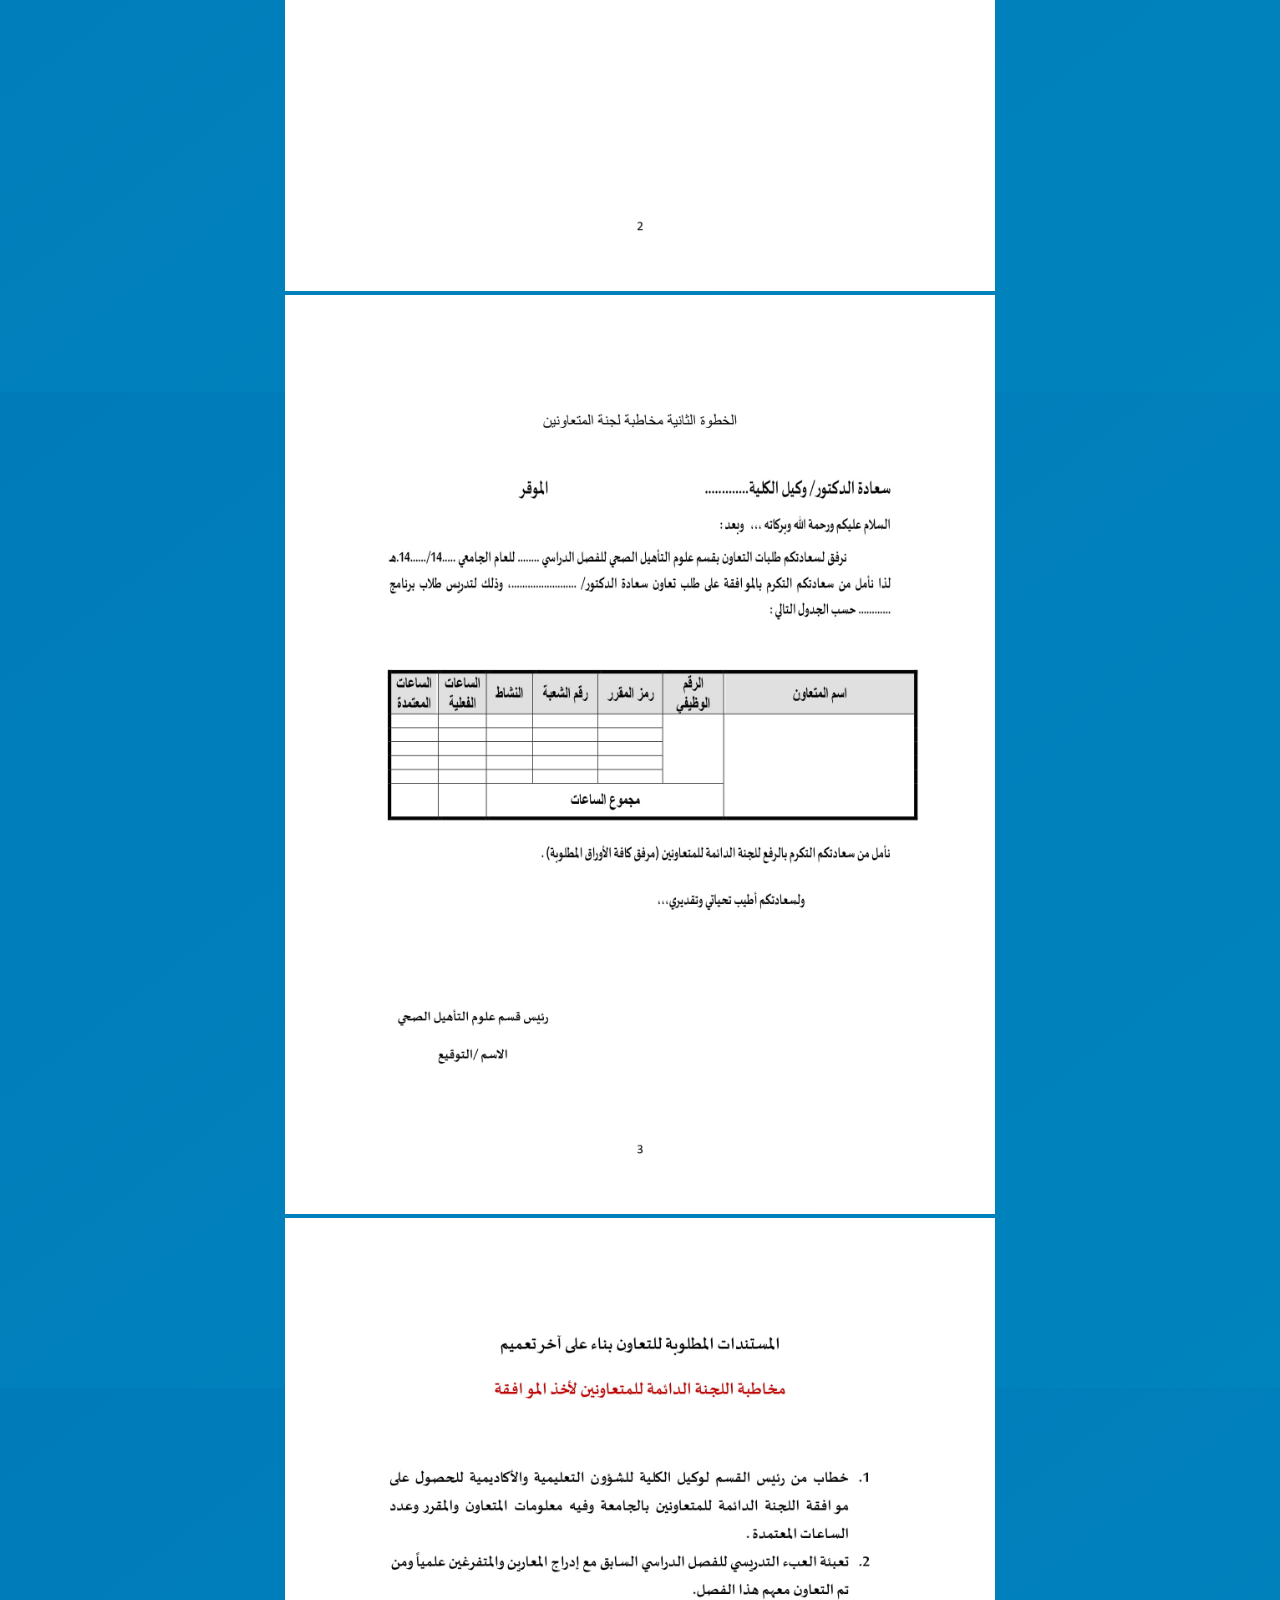
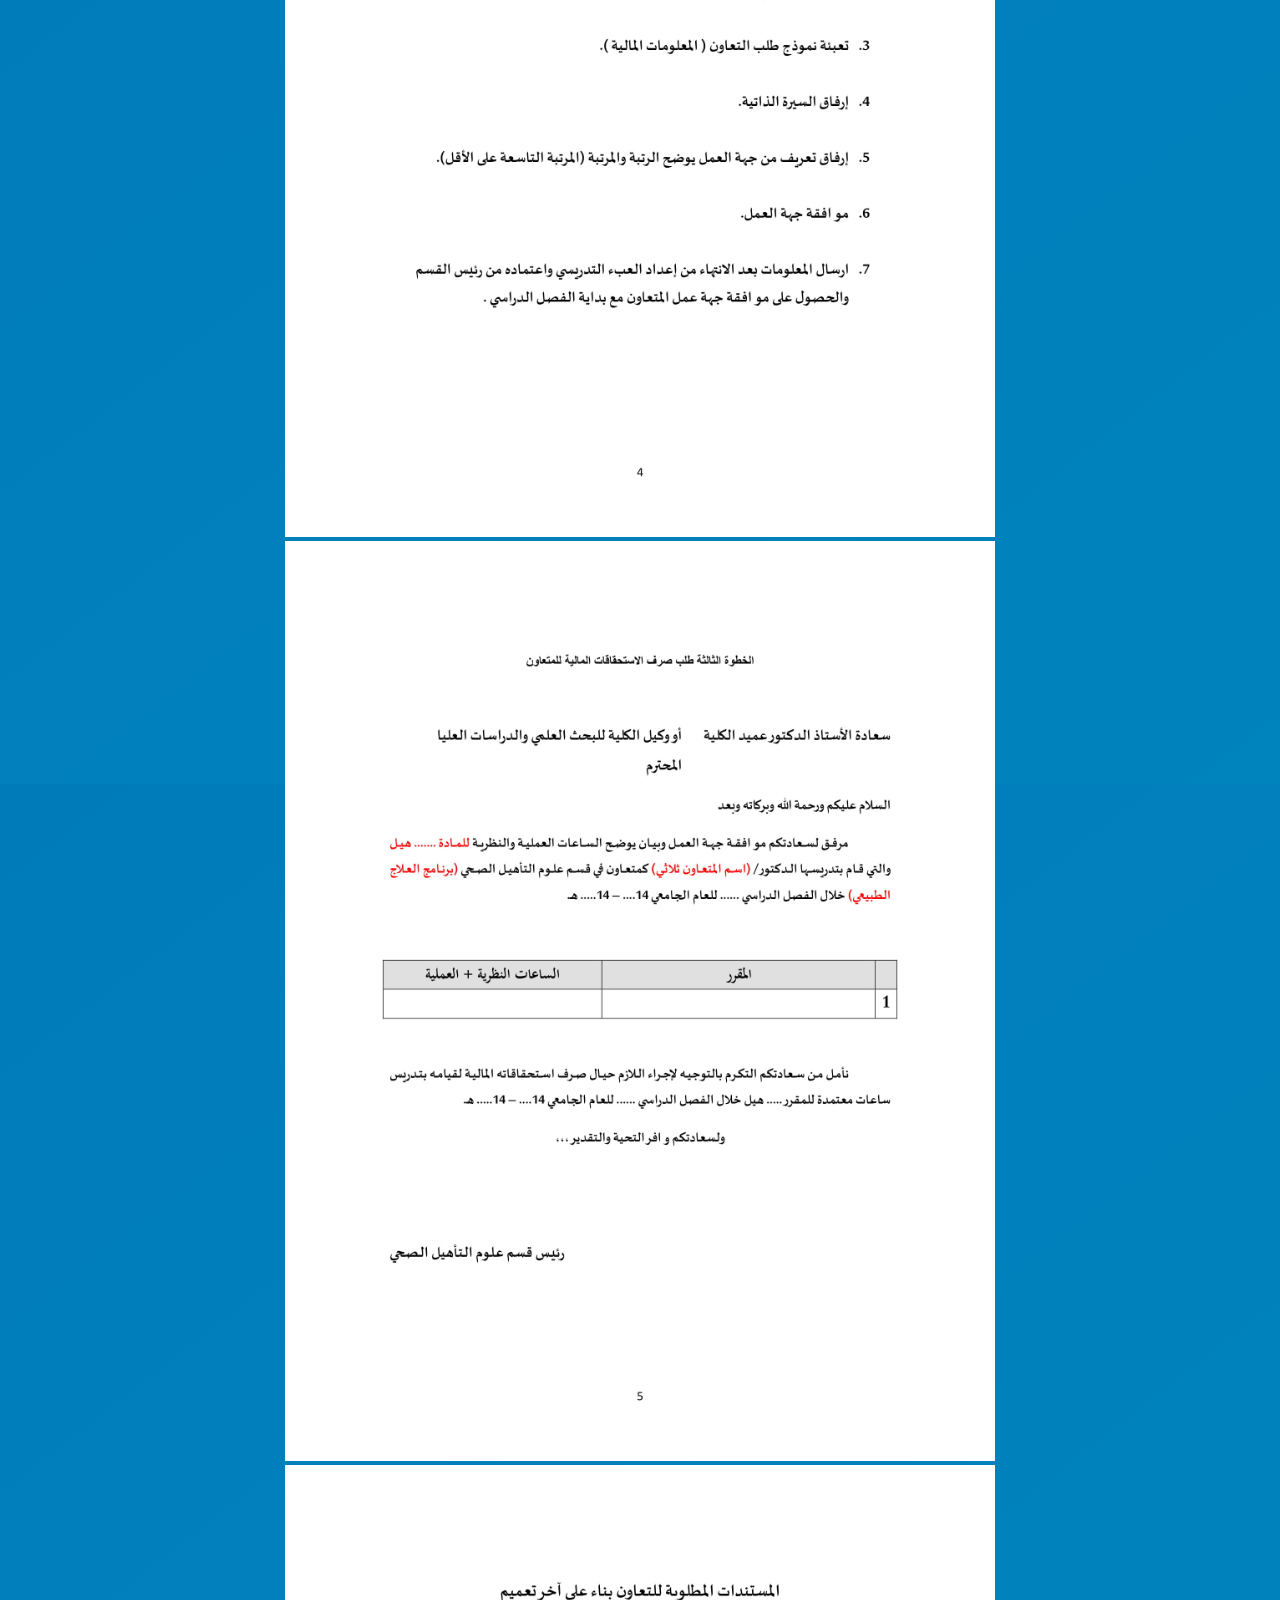
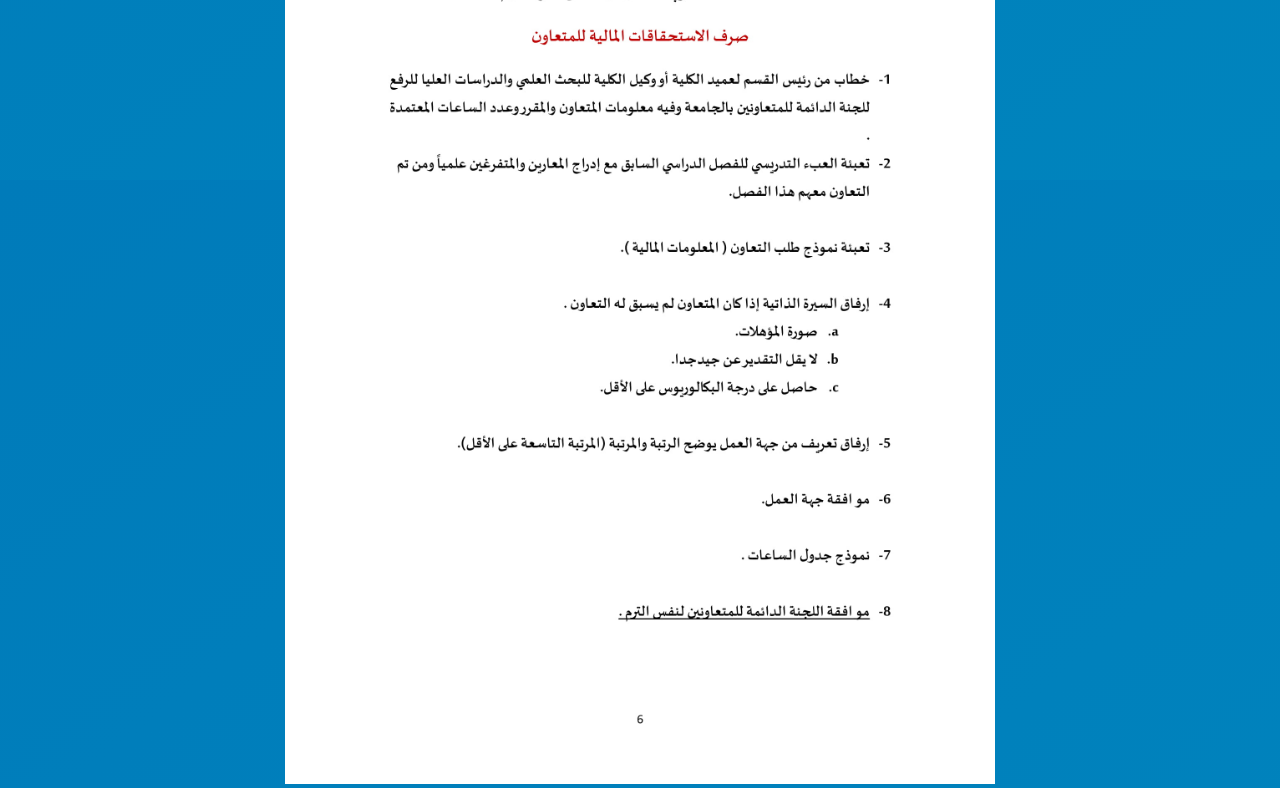
<file: خطوات ونماذج المتعاونين.html>
<!DOCTYPE html>
<html lang="en">
<head>
    <meta charset="UTF-8">
    <meta name="viewport" content="width=device-width, initial-scale=1.0">
    <link rel="stylesheet" href="css/general.css">
    <title>خطوات ونماذج المتعاونين بالقسم</title>
</head>
<body>
    <nav>
        <div id="logo">
           <a href="index.html"><img src="css/imgs/شعار1.png" alt="logo"></a>
        </div>
    </nav>

    <main>
        <img src="css/imgs/خطوات ونماذج المتعاونين بالقسم-1.jpg" alt="خطوات ونماذج المتعاونين بالقسم">
        <img src="css/imgs/خطوات ونماذج المتعاونين بالقسم-2.jpg" alt="خطوات ونماذج المتعاونين بالقسم">
        <img src="css/imgs/خطوات ونماذج المتعاونين بالقسم-3.jpg" alt="خطوات ونماذج المتعاونين بالقسم">
        <img src="css/imgs/خطوات ونماذج المتعاونين بالقسم-4.jpg" alt="خطوات ونماذج المتعاونين بالقسم">
        <img src="css/imgs/خطوات ونماذج المتعاونين بالقسم-5.jpg" alt="خطوات ونماذج المتعاونين بالقسم">
        <img src="css/imgs/خطوات ونماذج المتعاونين بالقسم-6.jpg" alt="خطوات ونماذج المتعاونين بالقسم">
    </main>
</body>
</html>
</file>
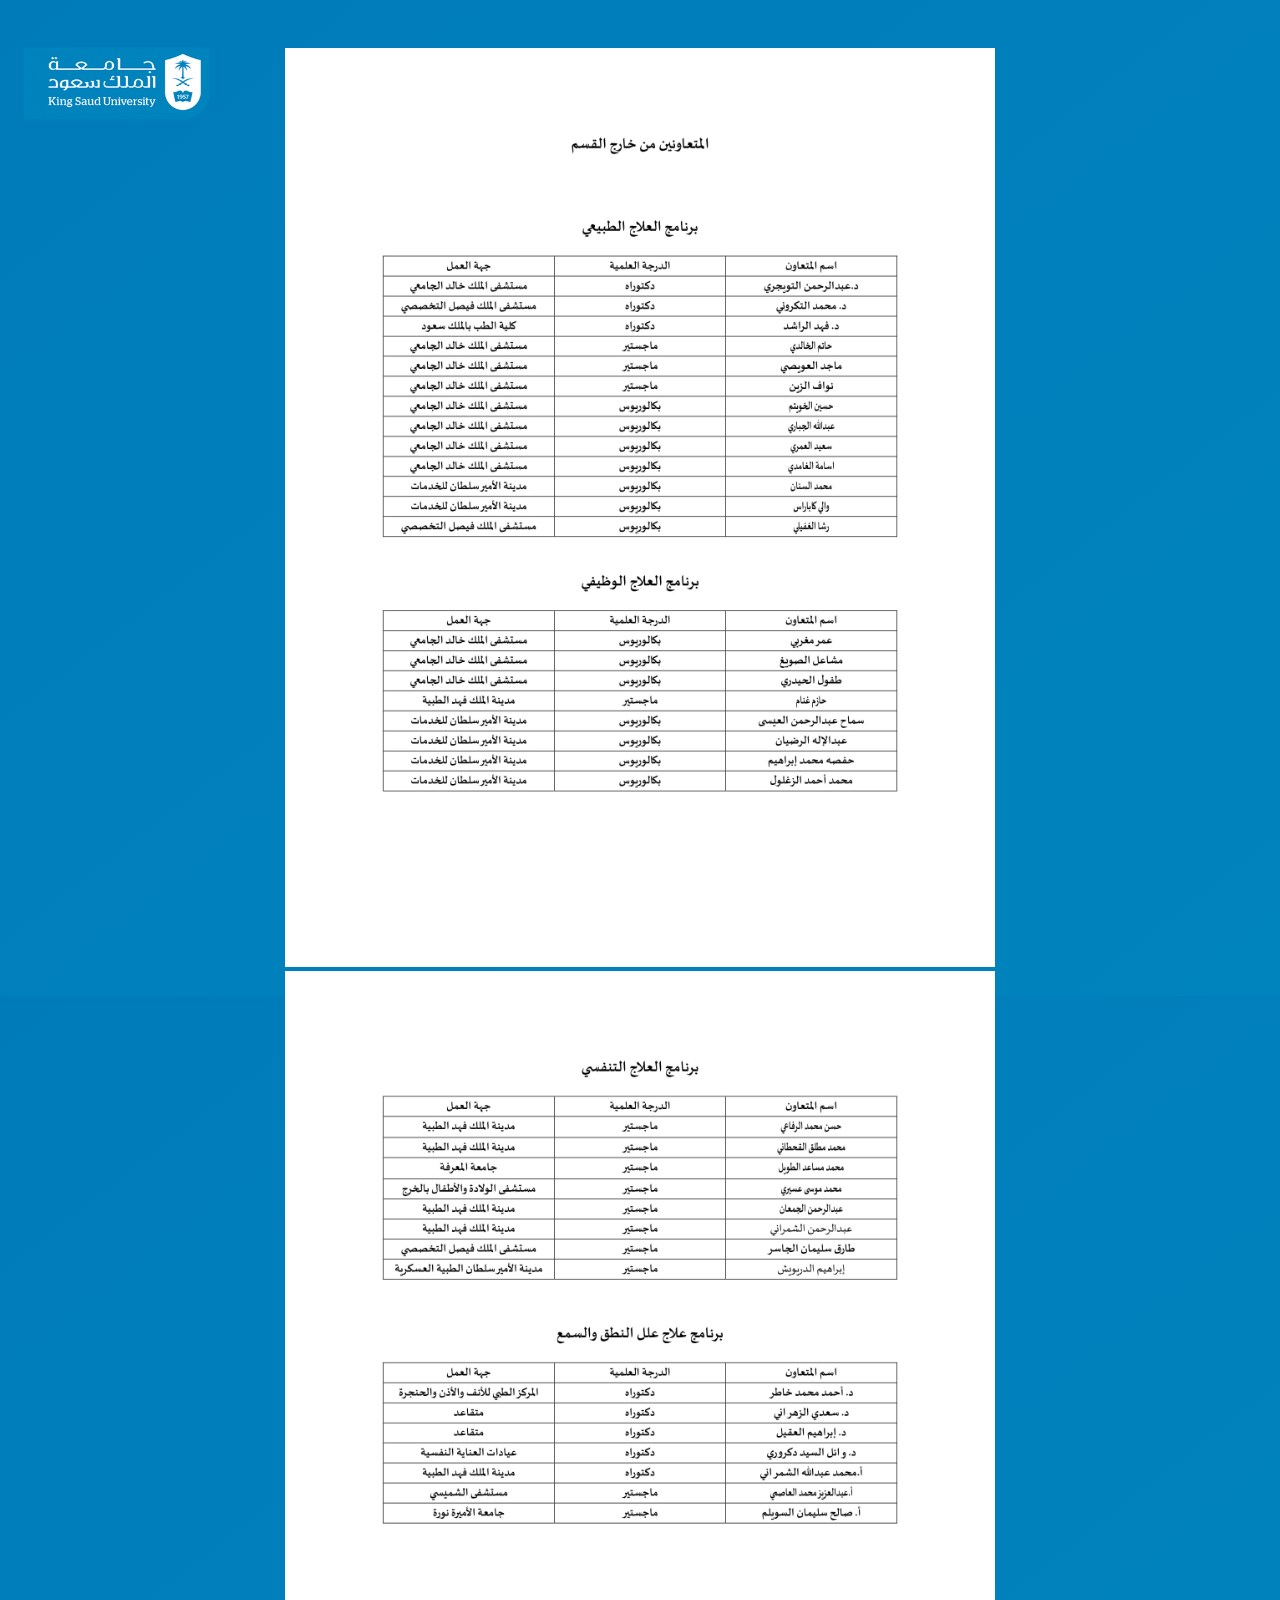
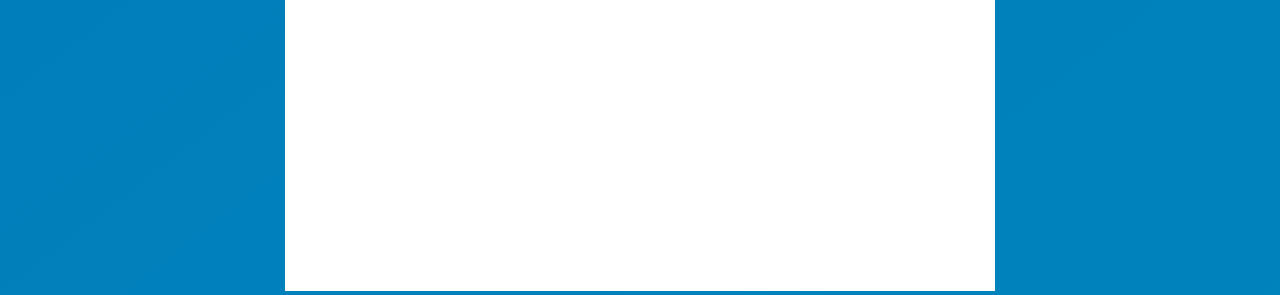
<file: قوائم أسماء المتعاونين.html>
<!DOCTYPE html>
<html lang="en">
<head>
    <meta charset="UTF-8">
    <meta name="viewport" content="width=device-width, initial-scale=1.0">
    <link rel="stylesheet" href="css/general.css">
    <title>المتعاونين من خارج القسم</title>
</head>
<body>
    <nav>
        <div id="logo">
           <a href="index.html"><img src="css/imgs/شعار1.png" alt="logo"></a>
        </div>
    </nav>

    <main>
        <img src="css/imgs/المتعاونين من خارج القسم- جميع أسماء- الجودة-1.jpg" alt="المتعاونين من خارج القسم">
        <img src="css/imgs/المتعاونين من خارج القسم- جميع أسماء- الجودة-2.jpg" alt="المتعاونين من خارج القسم">

    </main>
</body>
</html>
</file>
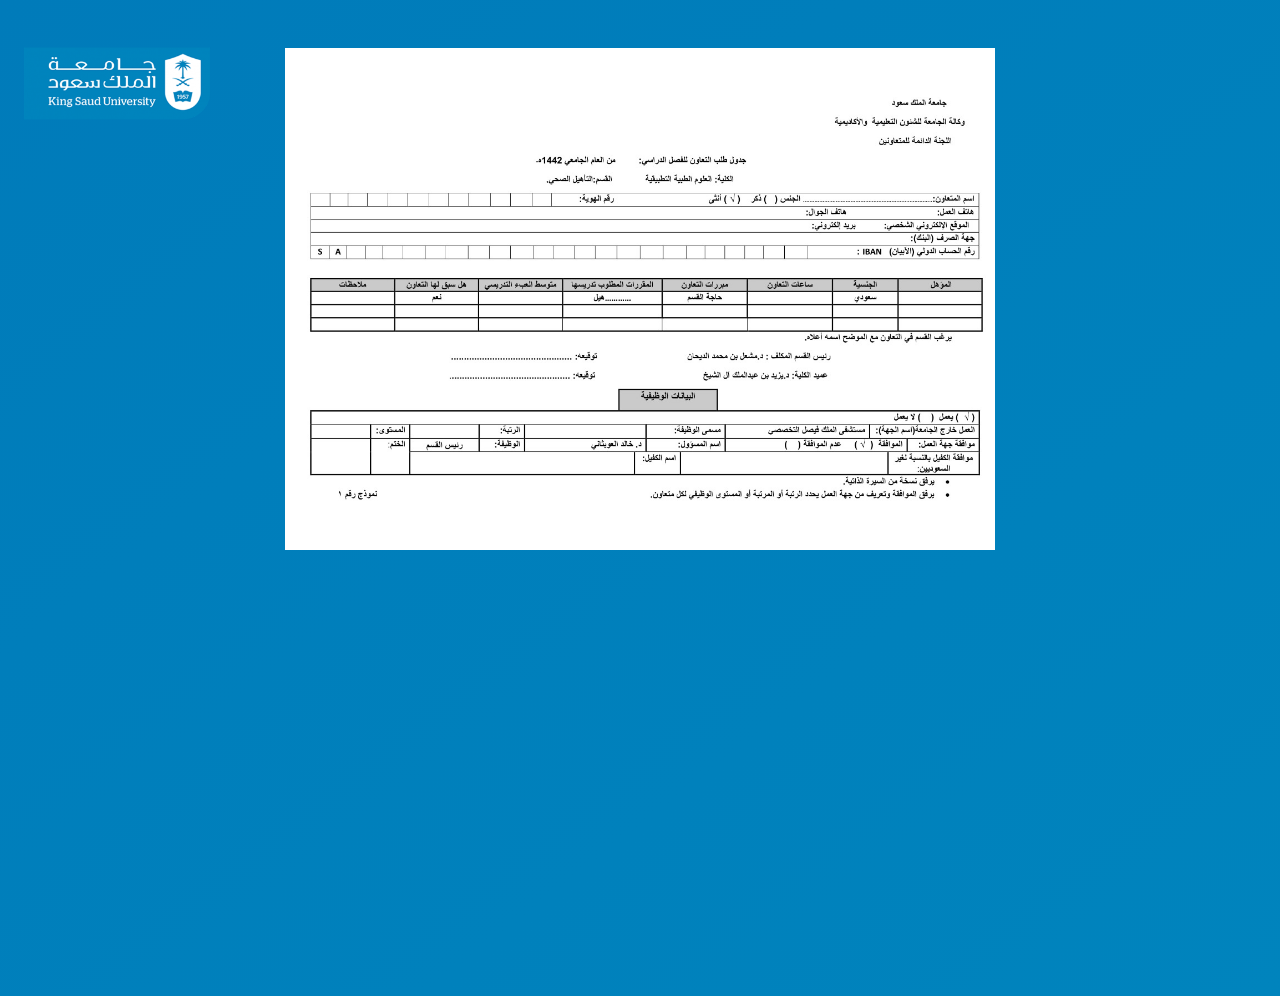
<file: نموذج بنكي.html>
<!DOCTYPE html>
<html lang="en">
<head>
    <meta charset="UTF-8">
    <meta name="viewport" content="width=device-width, initial-scale=1.0">
    <link rel="stylesheet" href="css/general.css">
    <title>نموذج بنكي</title>
</head>
<body>
    <nav>
        <div id="logo">
           <a href="index.html"><img src="css/imgs/شعار1.png" alt="logo"></a>
        </div>
    </nav>

    <main>
        <img class="one"  src="css/imgs/نموذج بنكي.jpeg" alt="نموذج بنكي">
    </main>
</body>
</html>
</file>
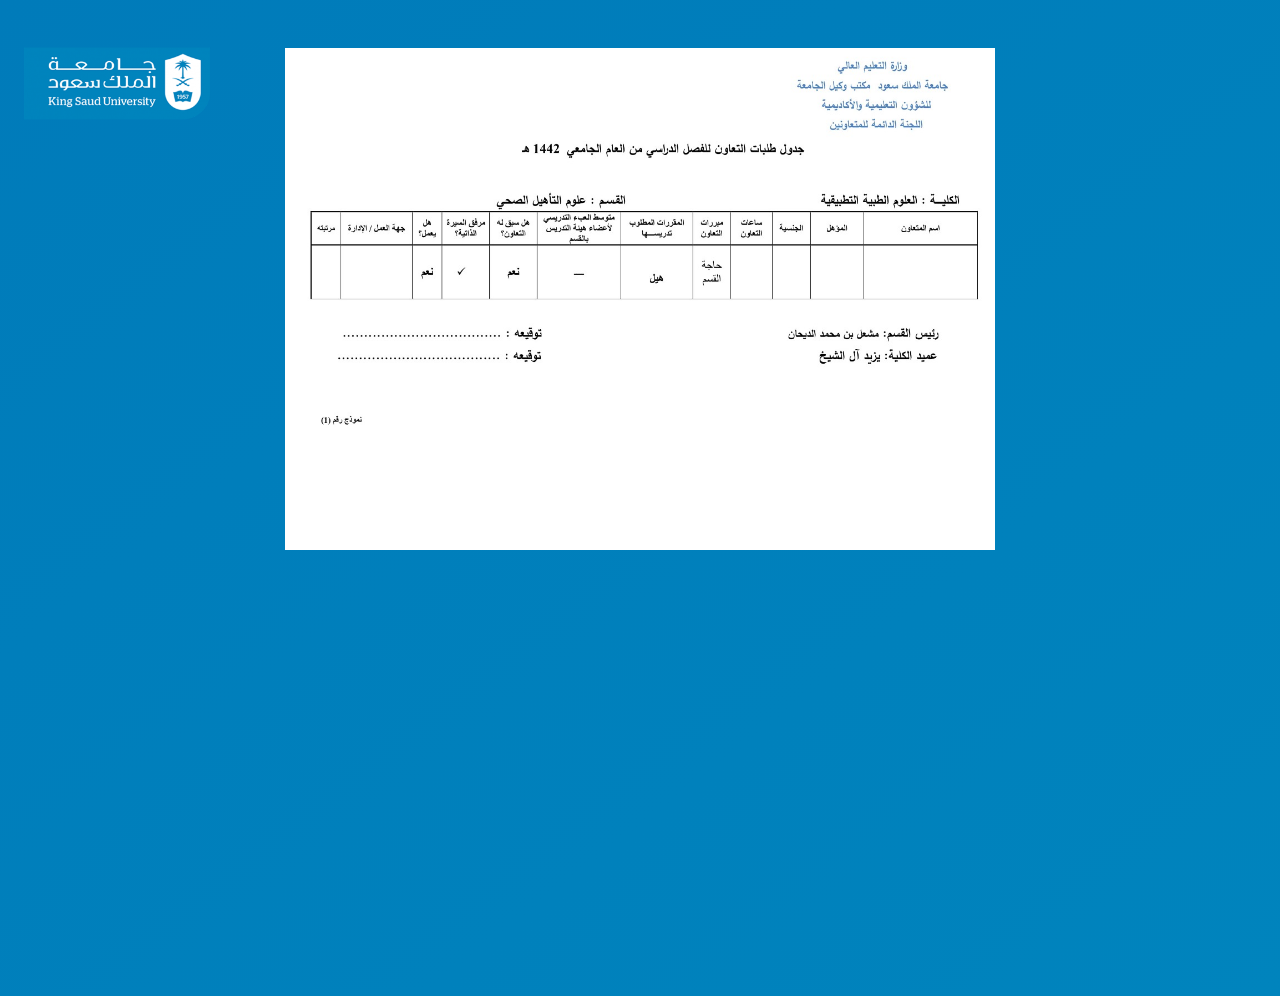
<file: نموذج جدول طلب تعاون.html>
<!DOCTYPE html>
<html lang="en">
<head>
    <meta charset="UTF-8">
    <meta name="viewport" content="width=device-width, initial-scale=1.0">
    <link rel="stylesheet" href="css/general.css">
    <title>نموذج جدول طلب تعاون</title>
</head>
<body>
    <nav>
        <div id="logo">
           <a href="index.html"><img src="css/imgs/شعار1.png" alt="logo"></a>
        </div>
    </nav>

    <main>
        <img class="one" src="css/imgs/نموذج جدول طلب تعاون.jpeg" alt="نموذج جدول طلب تعاون">
    </main>
</body>
</html>
</file>
<file: css/general.css>
/*--- Global styles ---*/
html,
body,
* {
    margin: 0;
    padding: 0;
    box-sizing: border-box;
    }
body {
    background-image: linear-gradient(to right bottom, #007bba, #0084bd);
    margin: 3rem;
}
@media only screen and (max-width:768px) {
    body {
        margin: 0;
    }
    img {
        width: 100%;
    }
}
/*--- navigation ---*/
#logo {
    position: absolute;
    left: 0;
    top: -.5rem;
}

/*--- main conttent ---*/
main {
    width: 100%;
    height: 100vh;
    text-align: center;
}

img {
    width: 60%;
}

@media only screen and (max-width:768px) {
    #logo {
        width: 35vw;
        left: 0;
        top: 0;
    }
    main img {
        width: 100%;
    }
    .one {
        position: absolute;
        top: 50%;
        transform: translate(-50% , -50%);
    }
}
</file>
